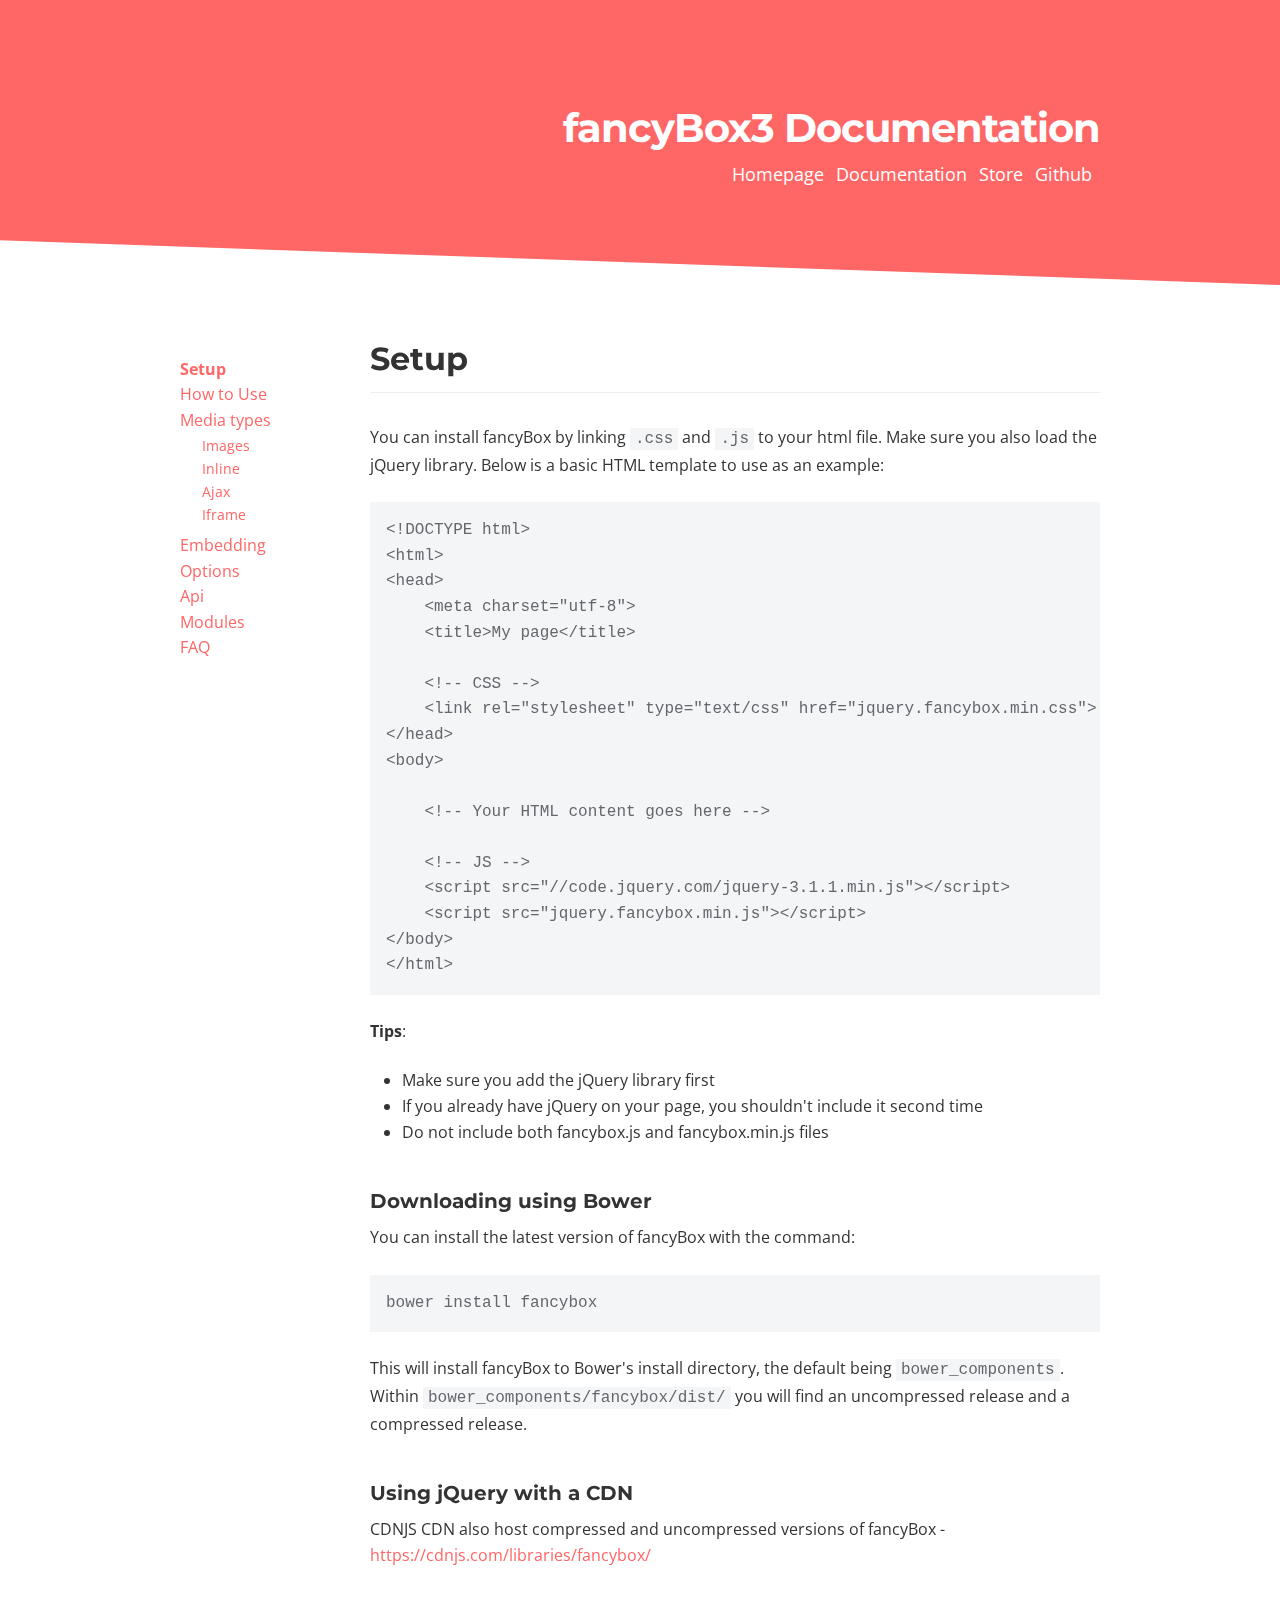
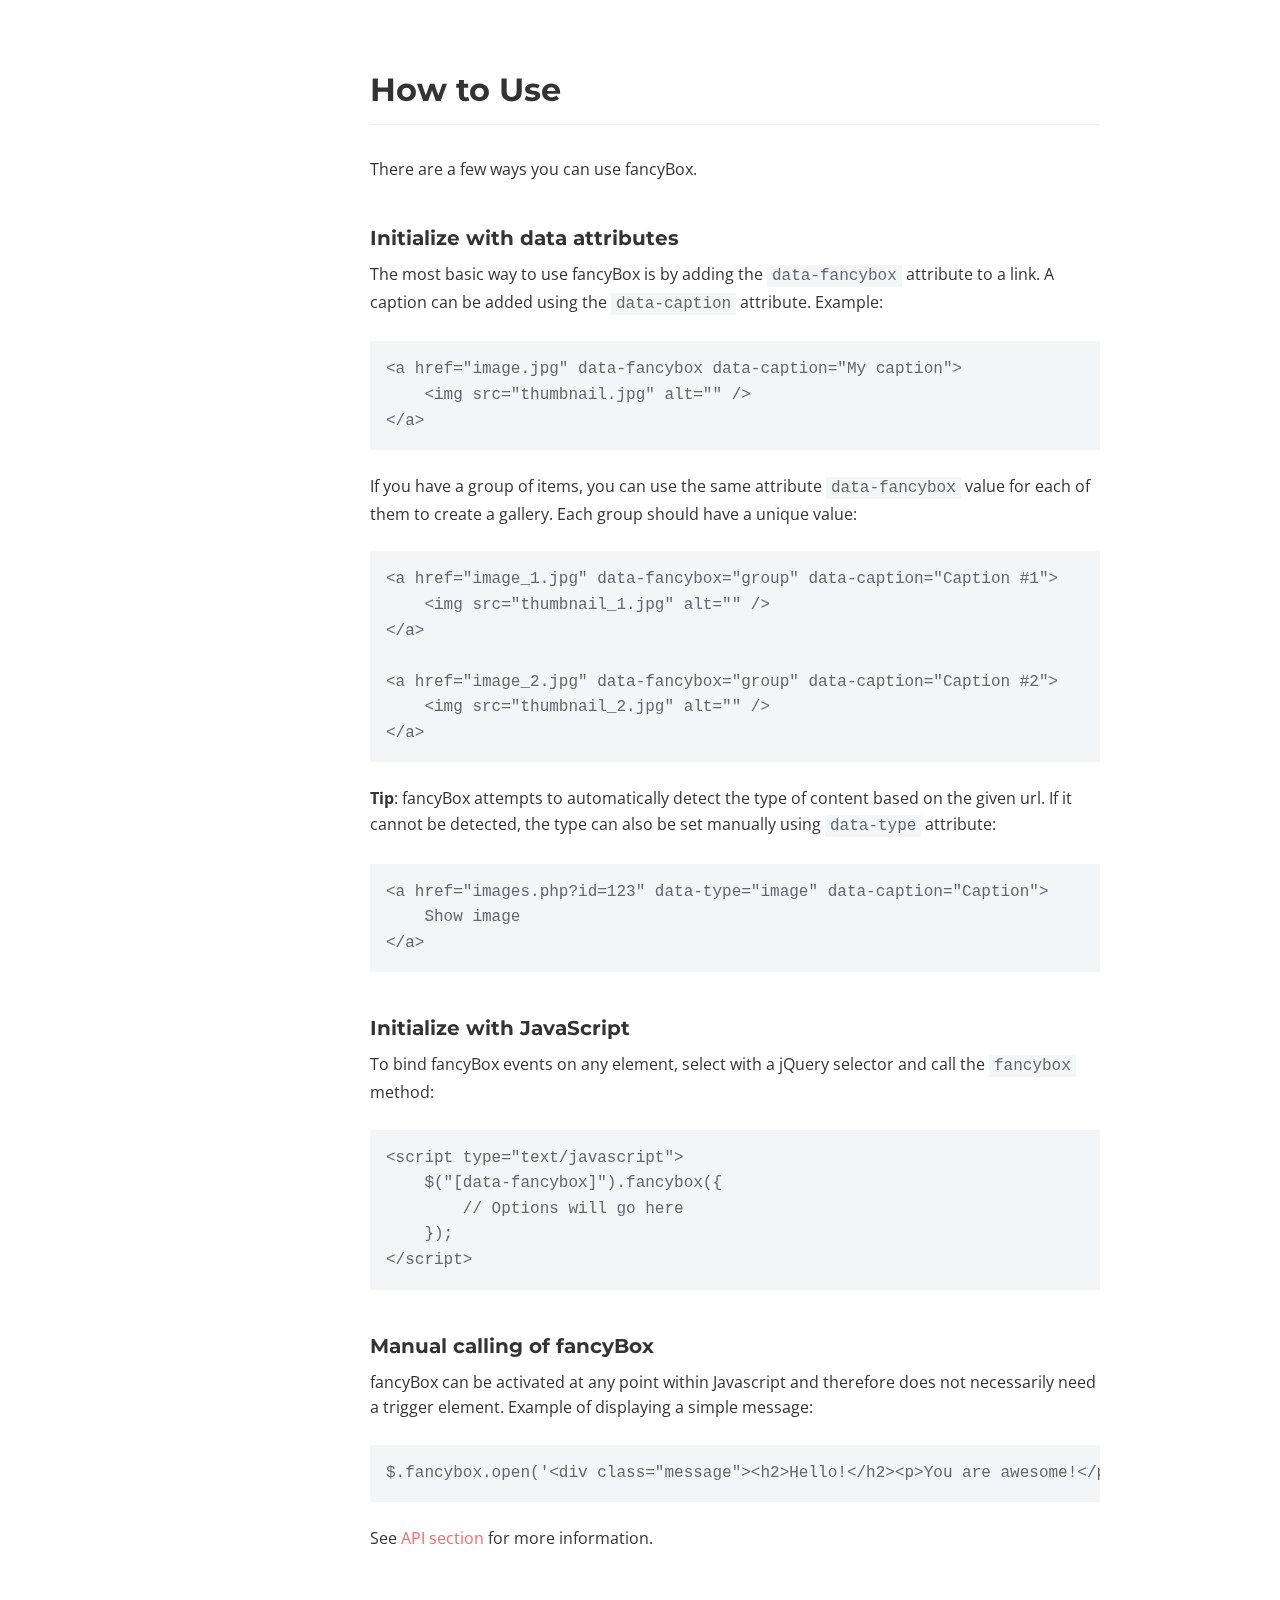
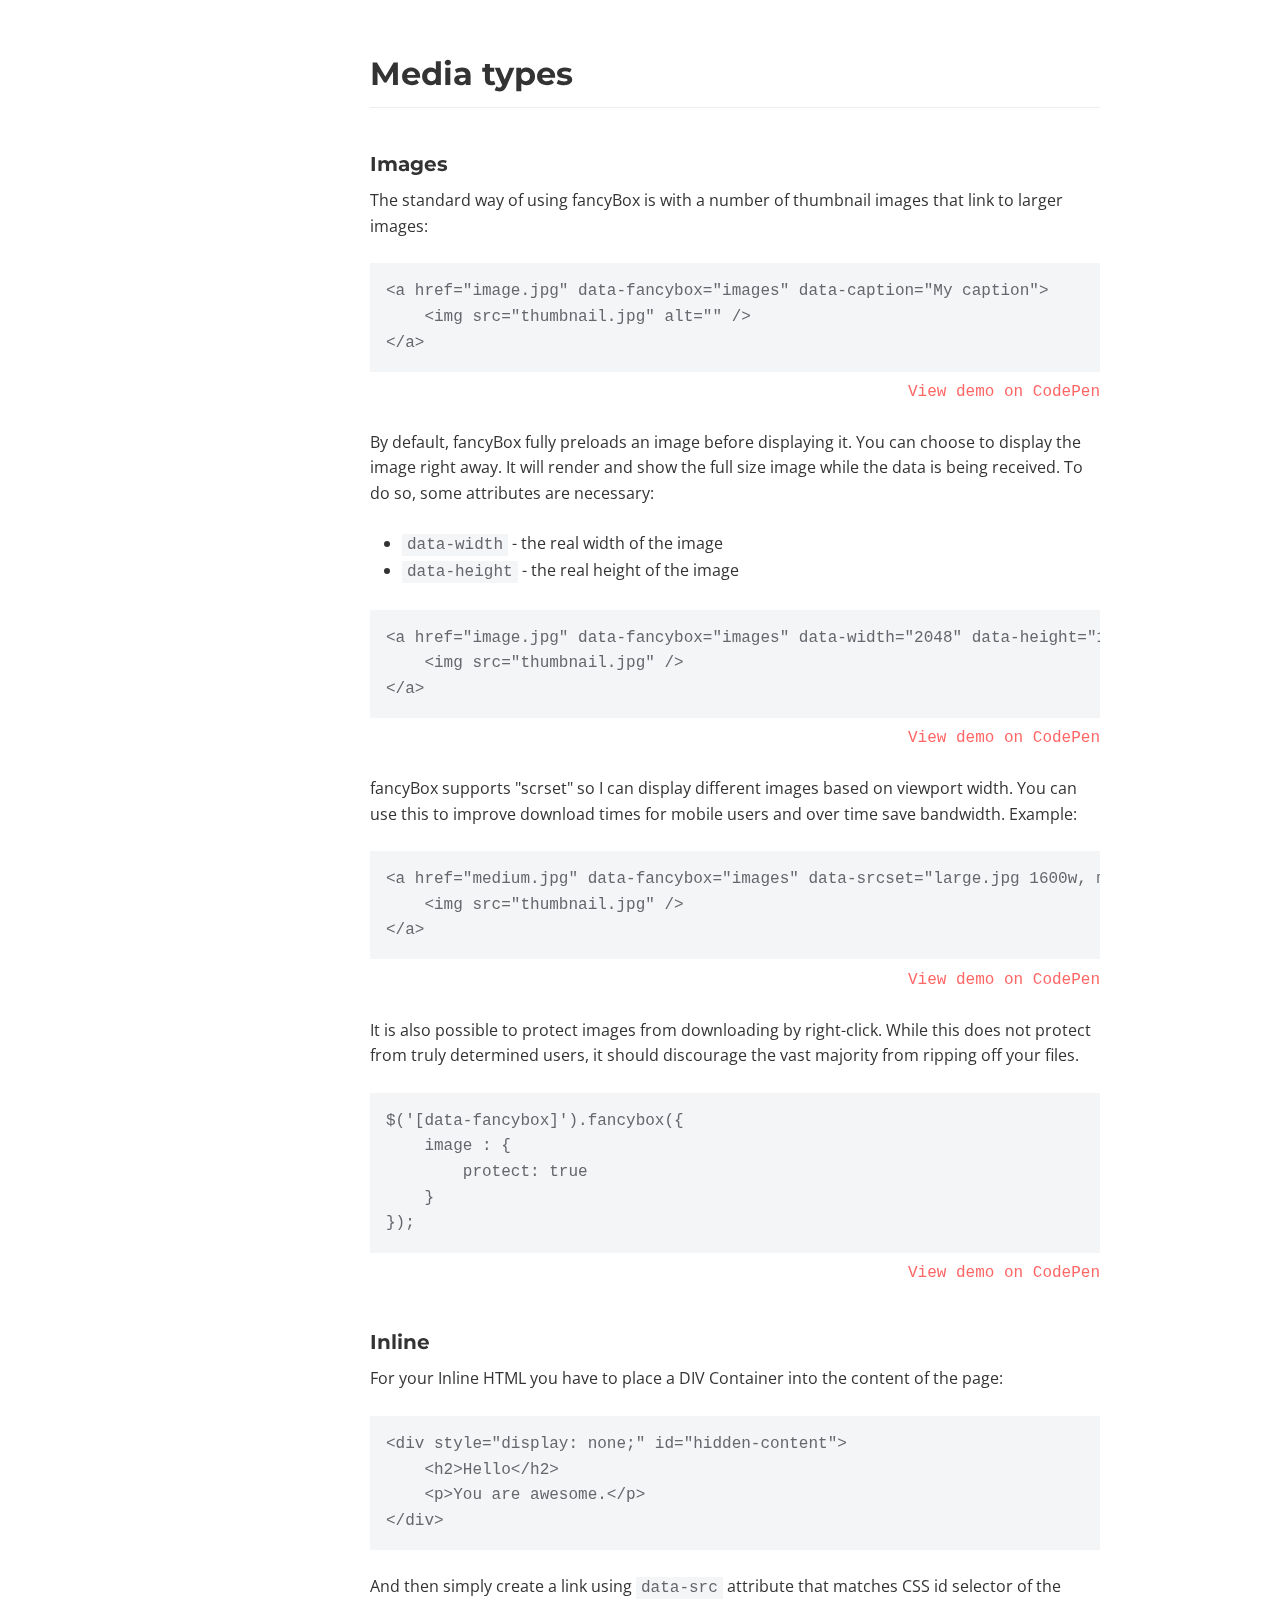
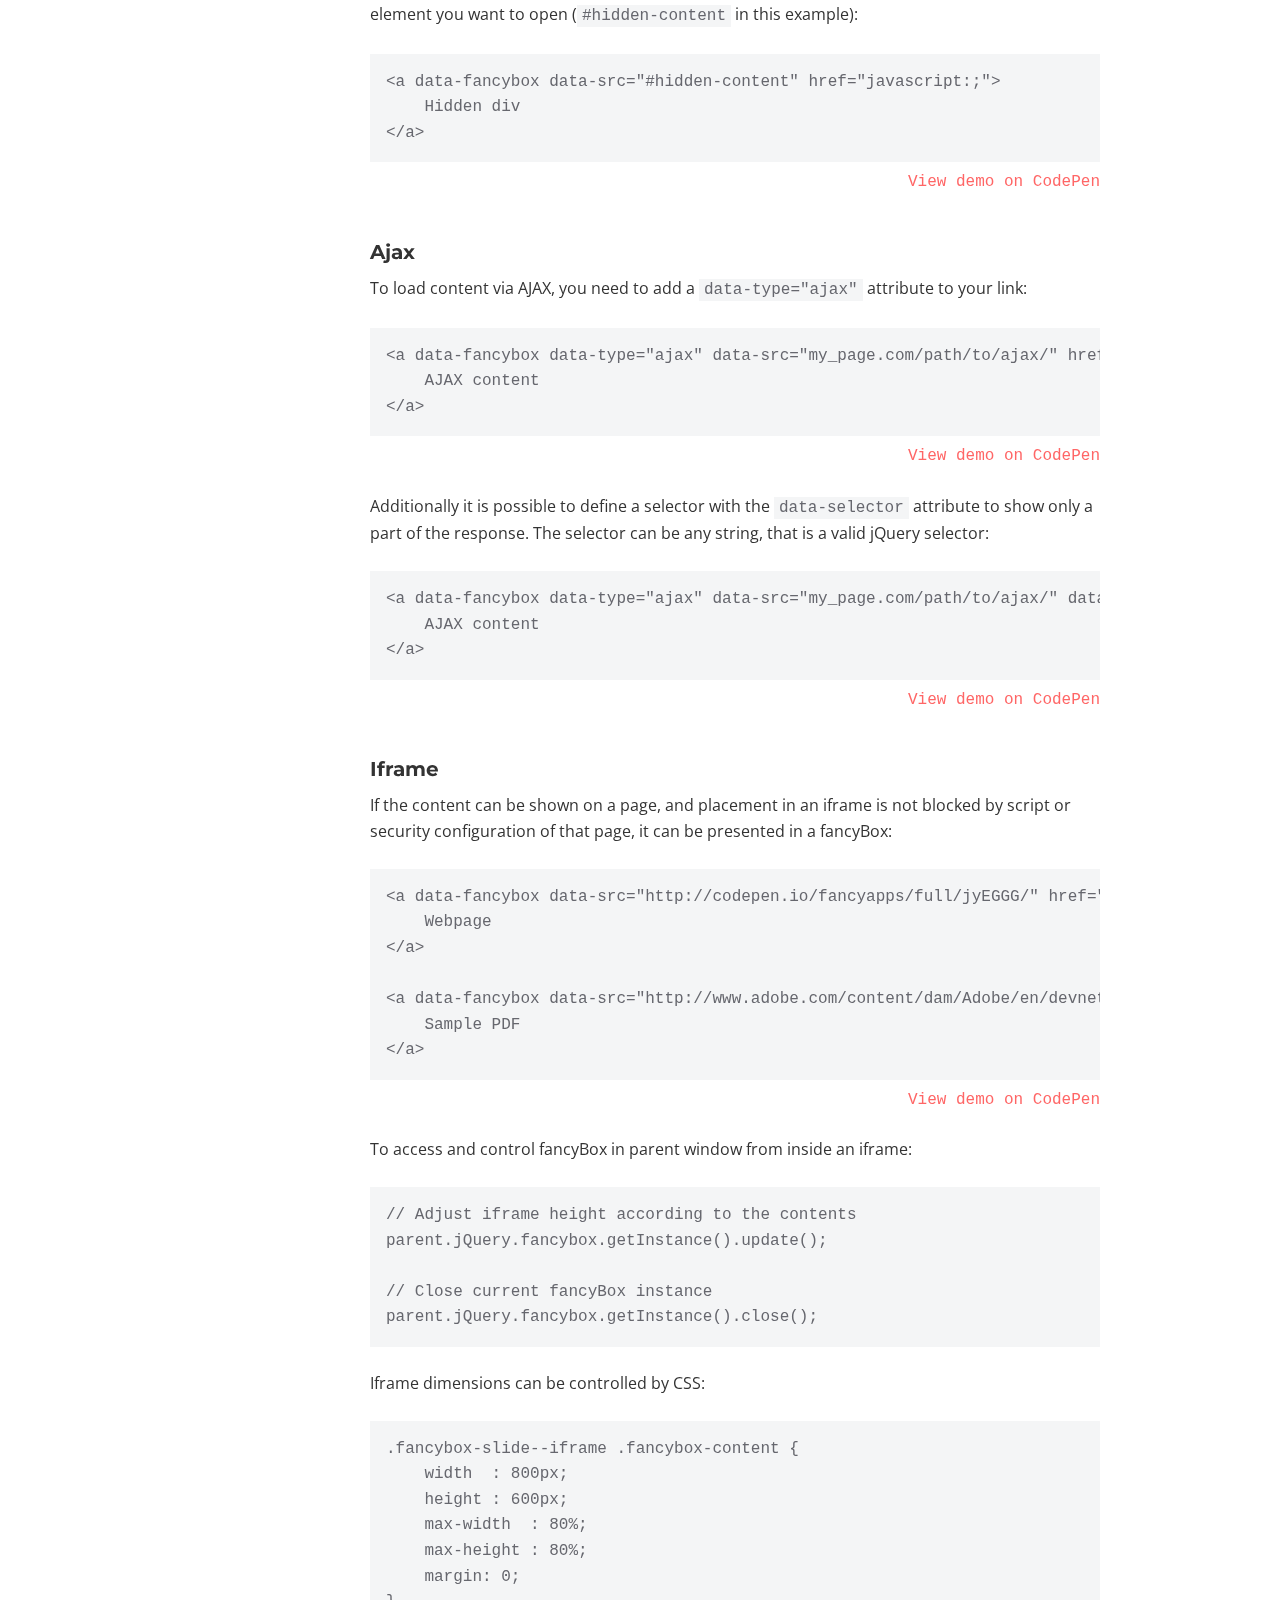
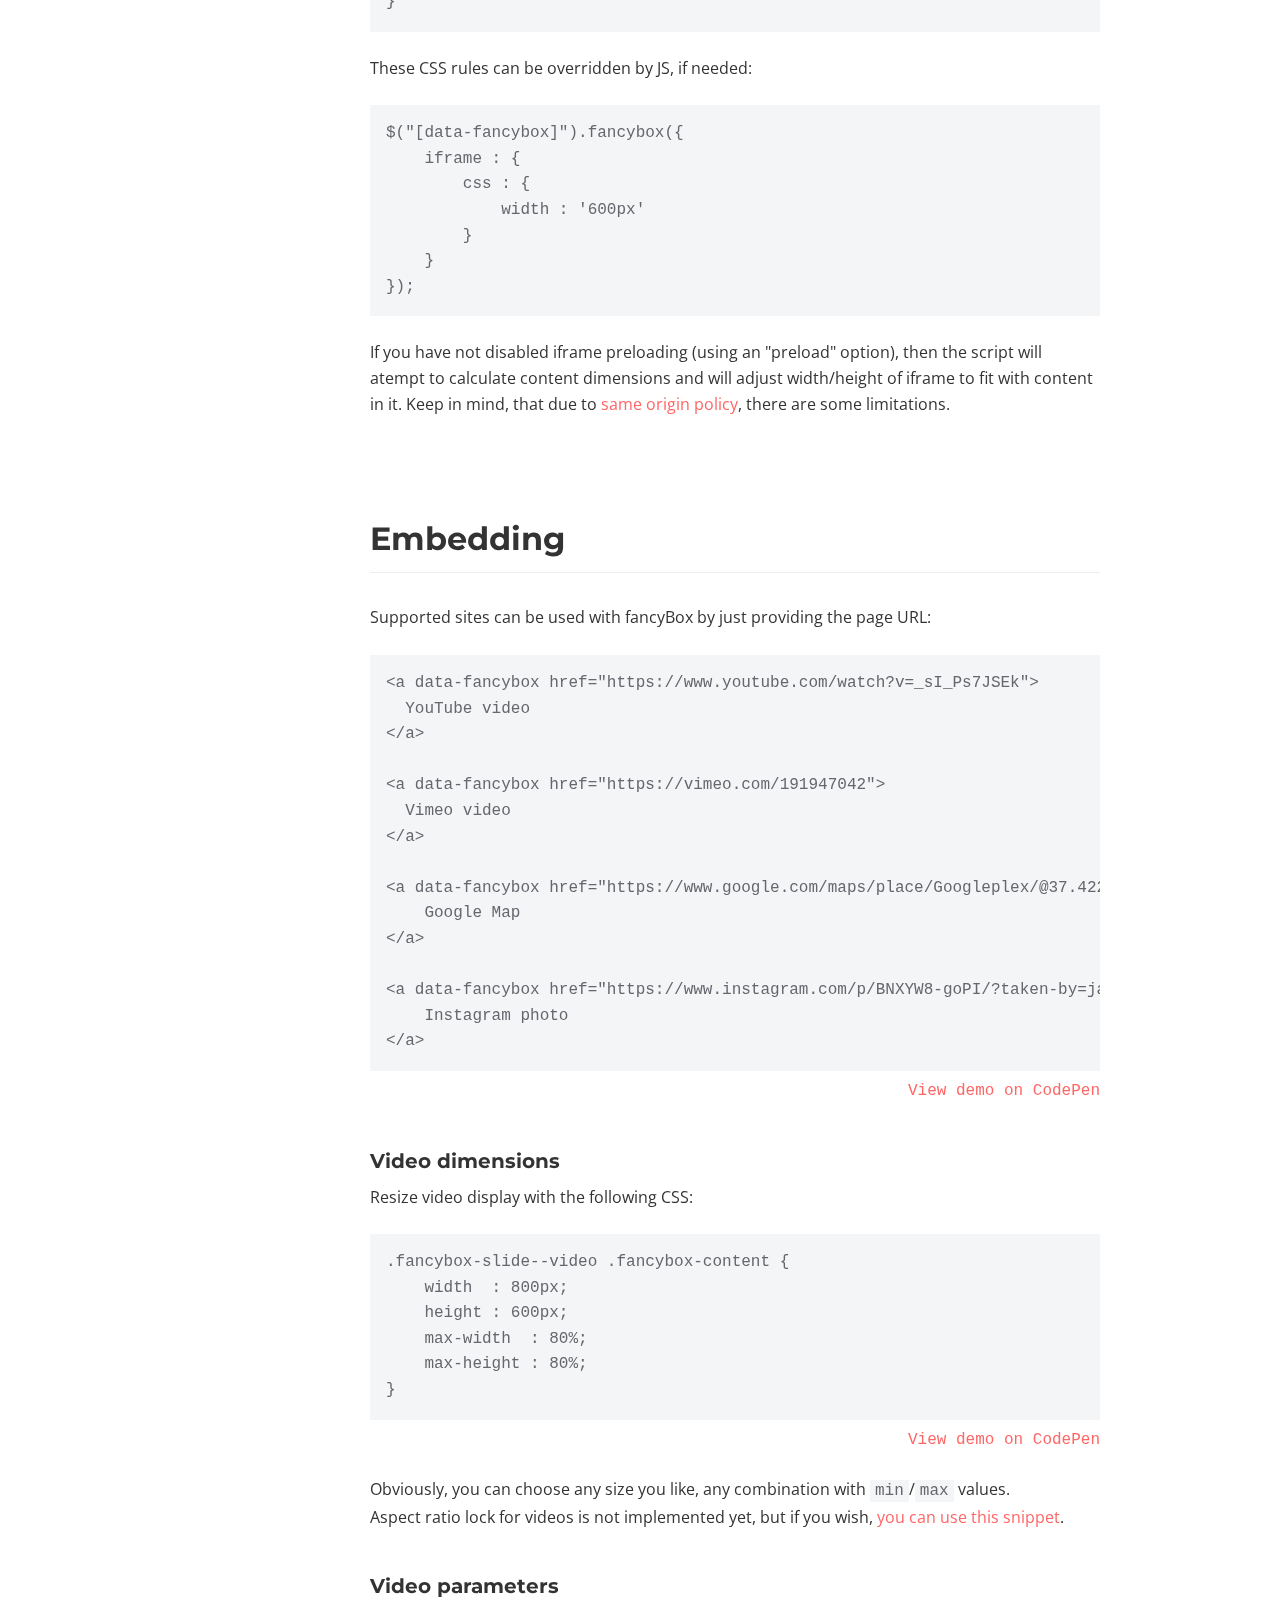
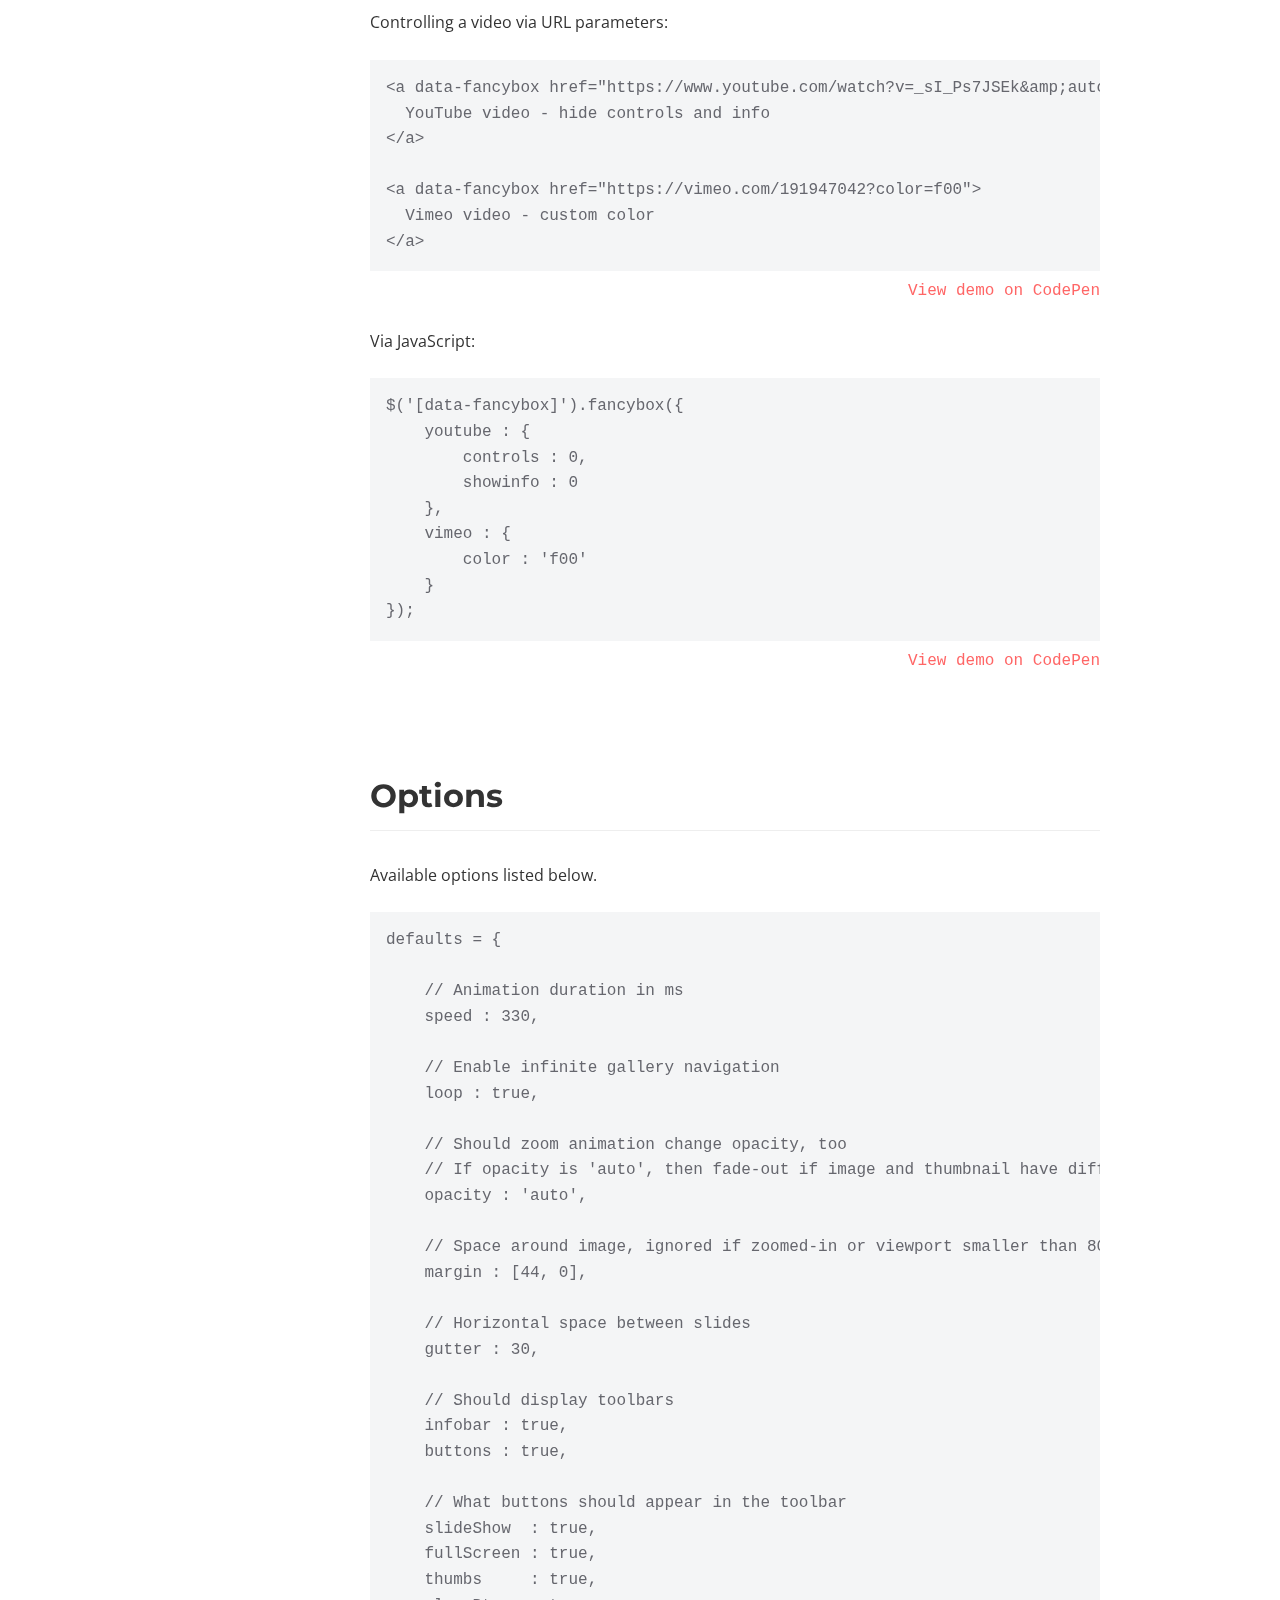
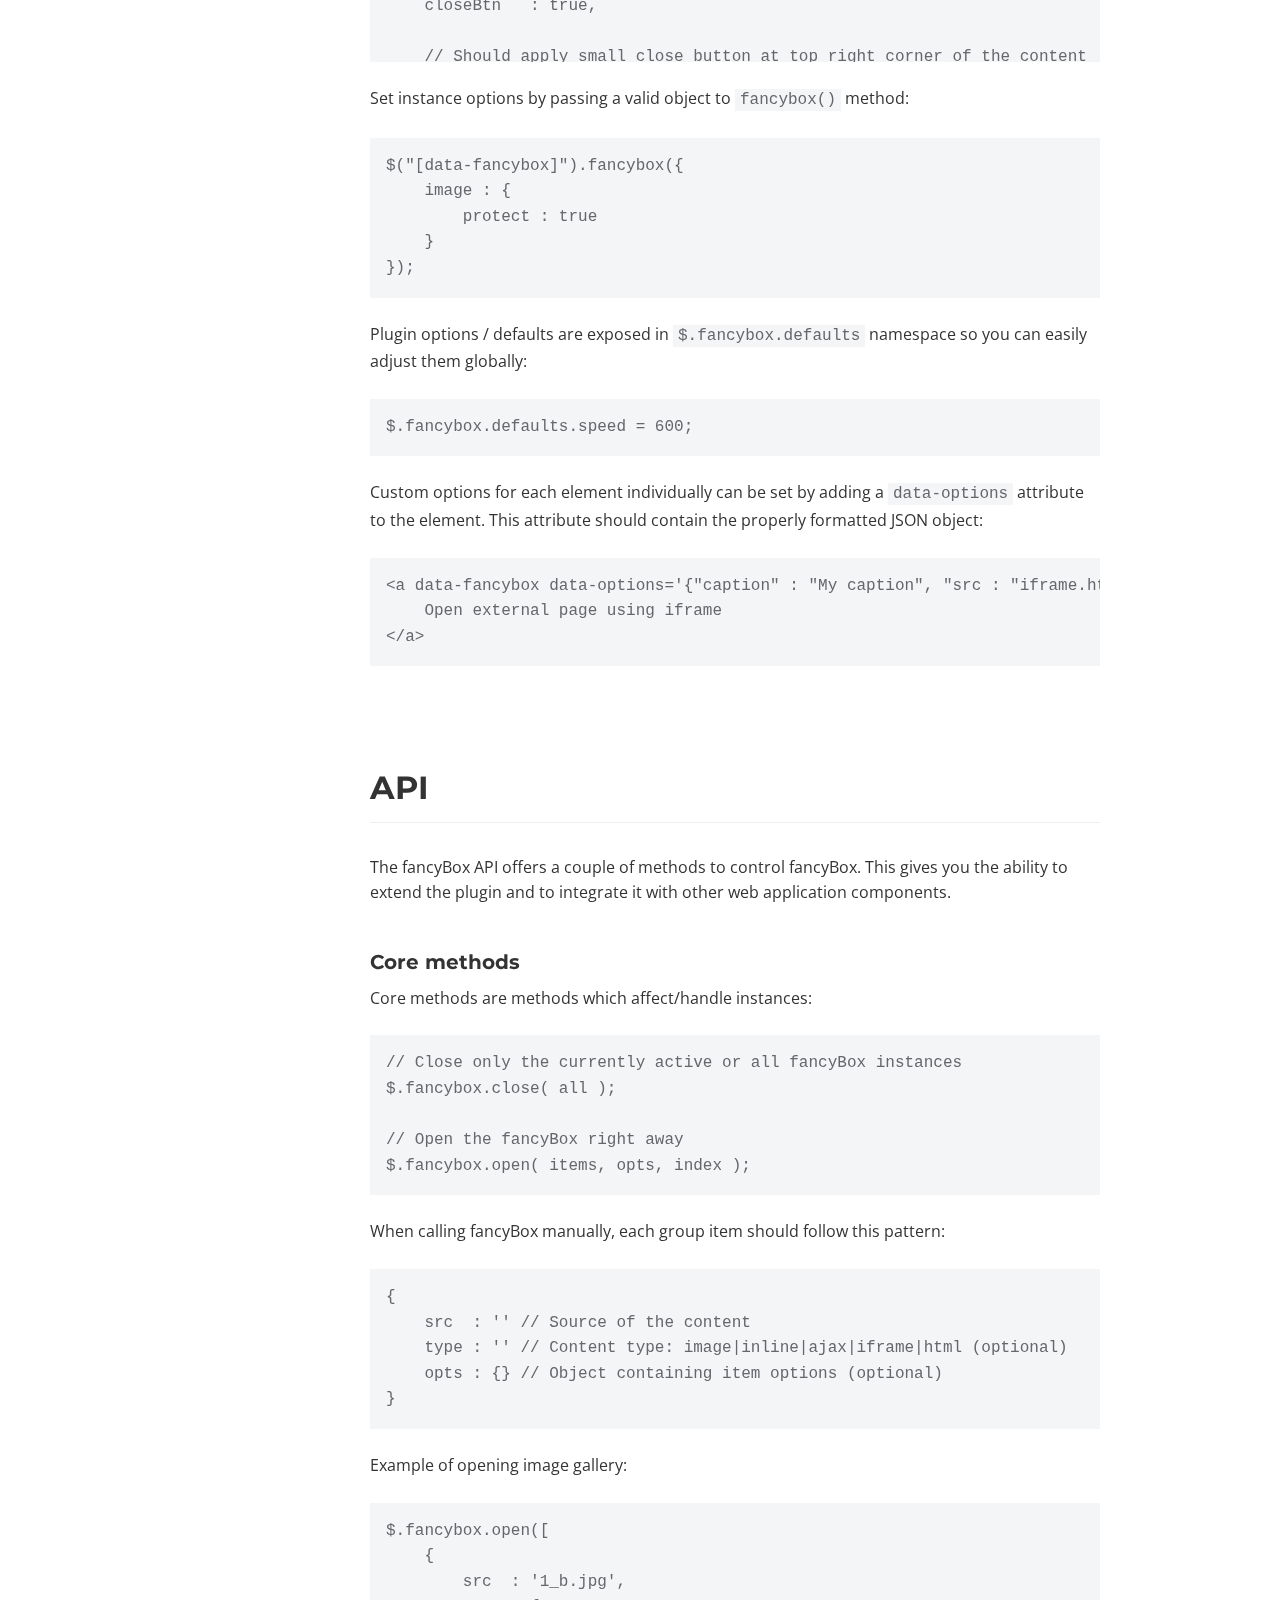
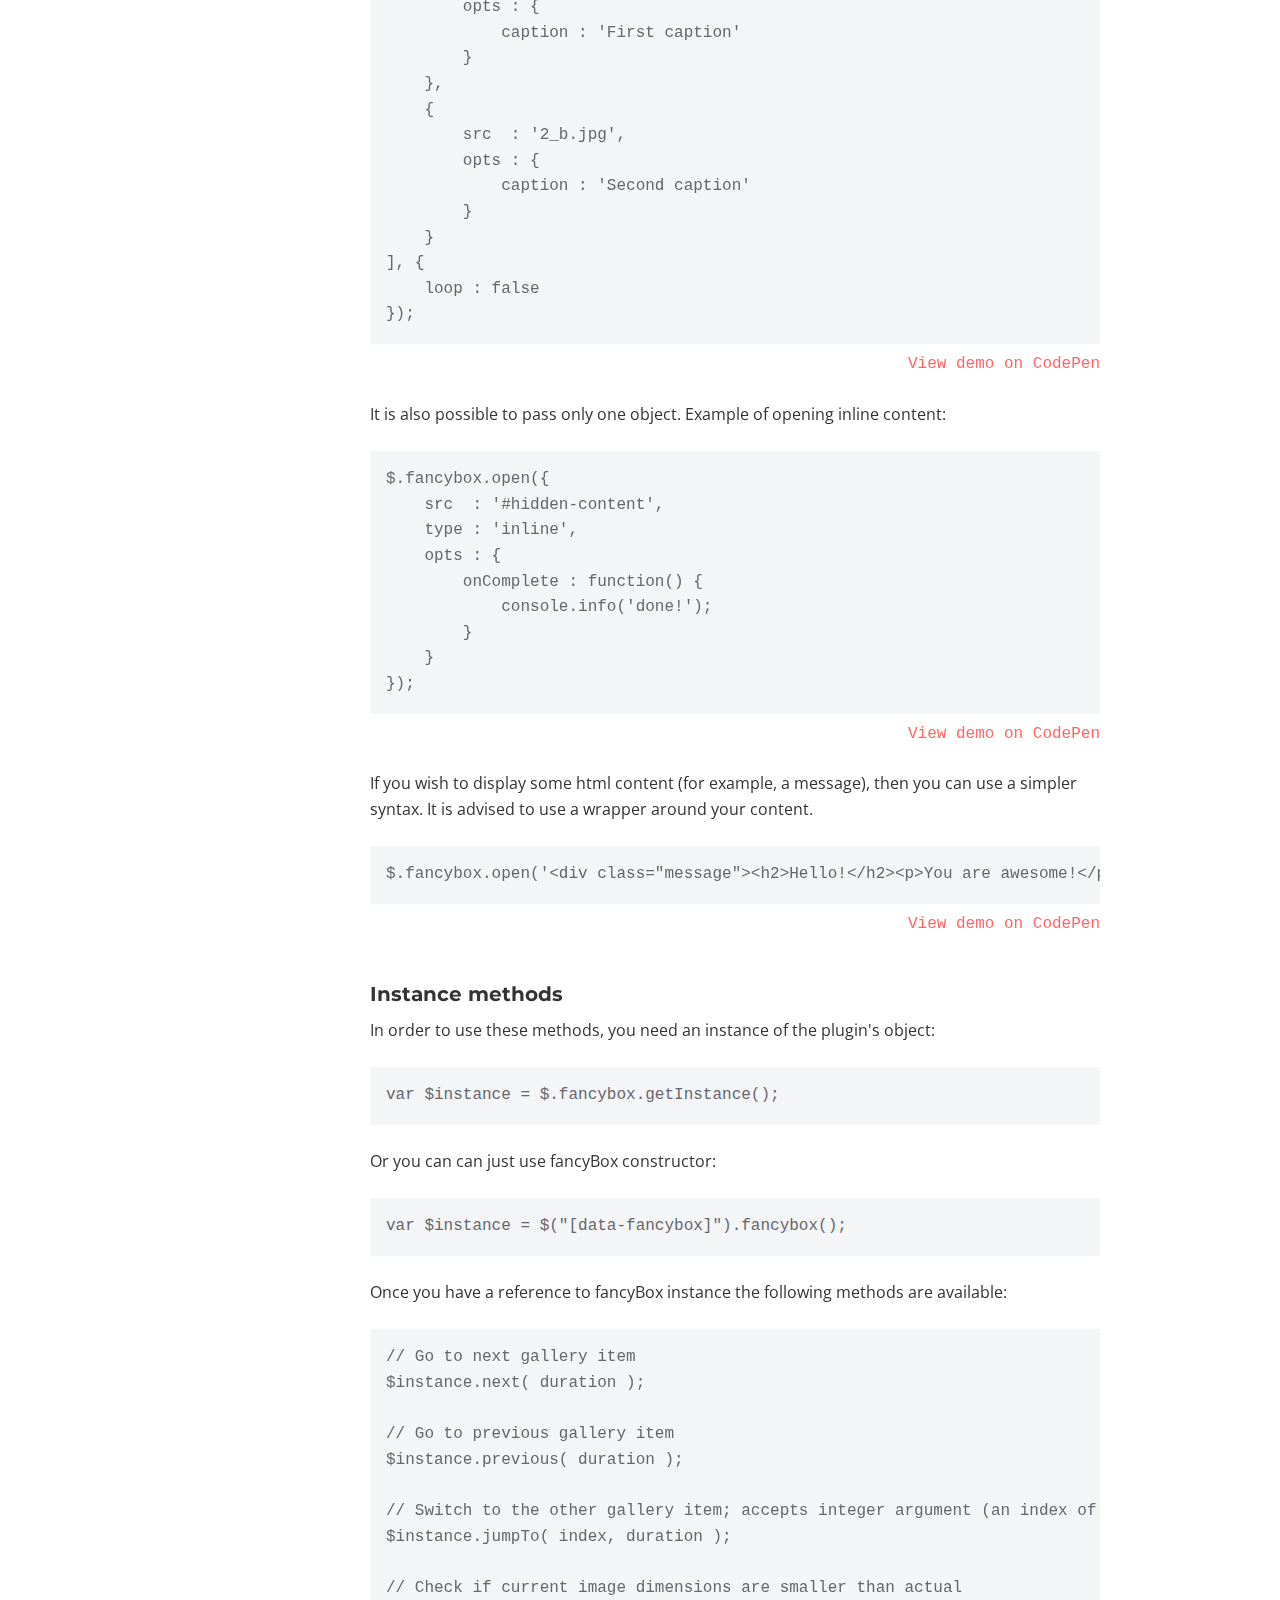
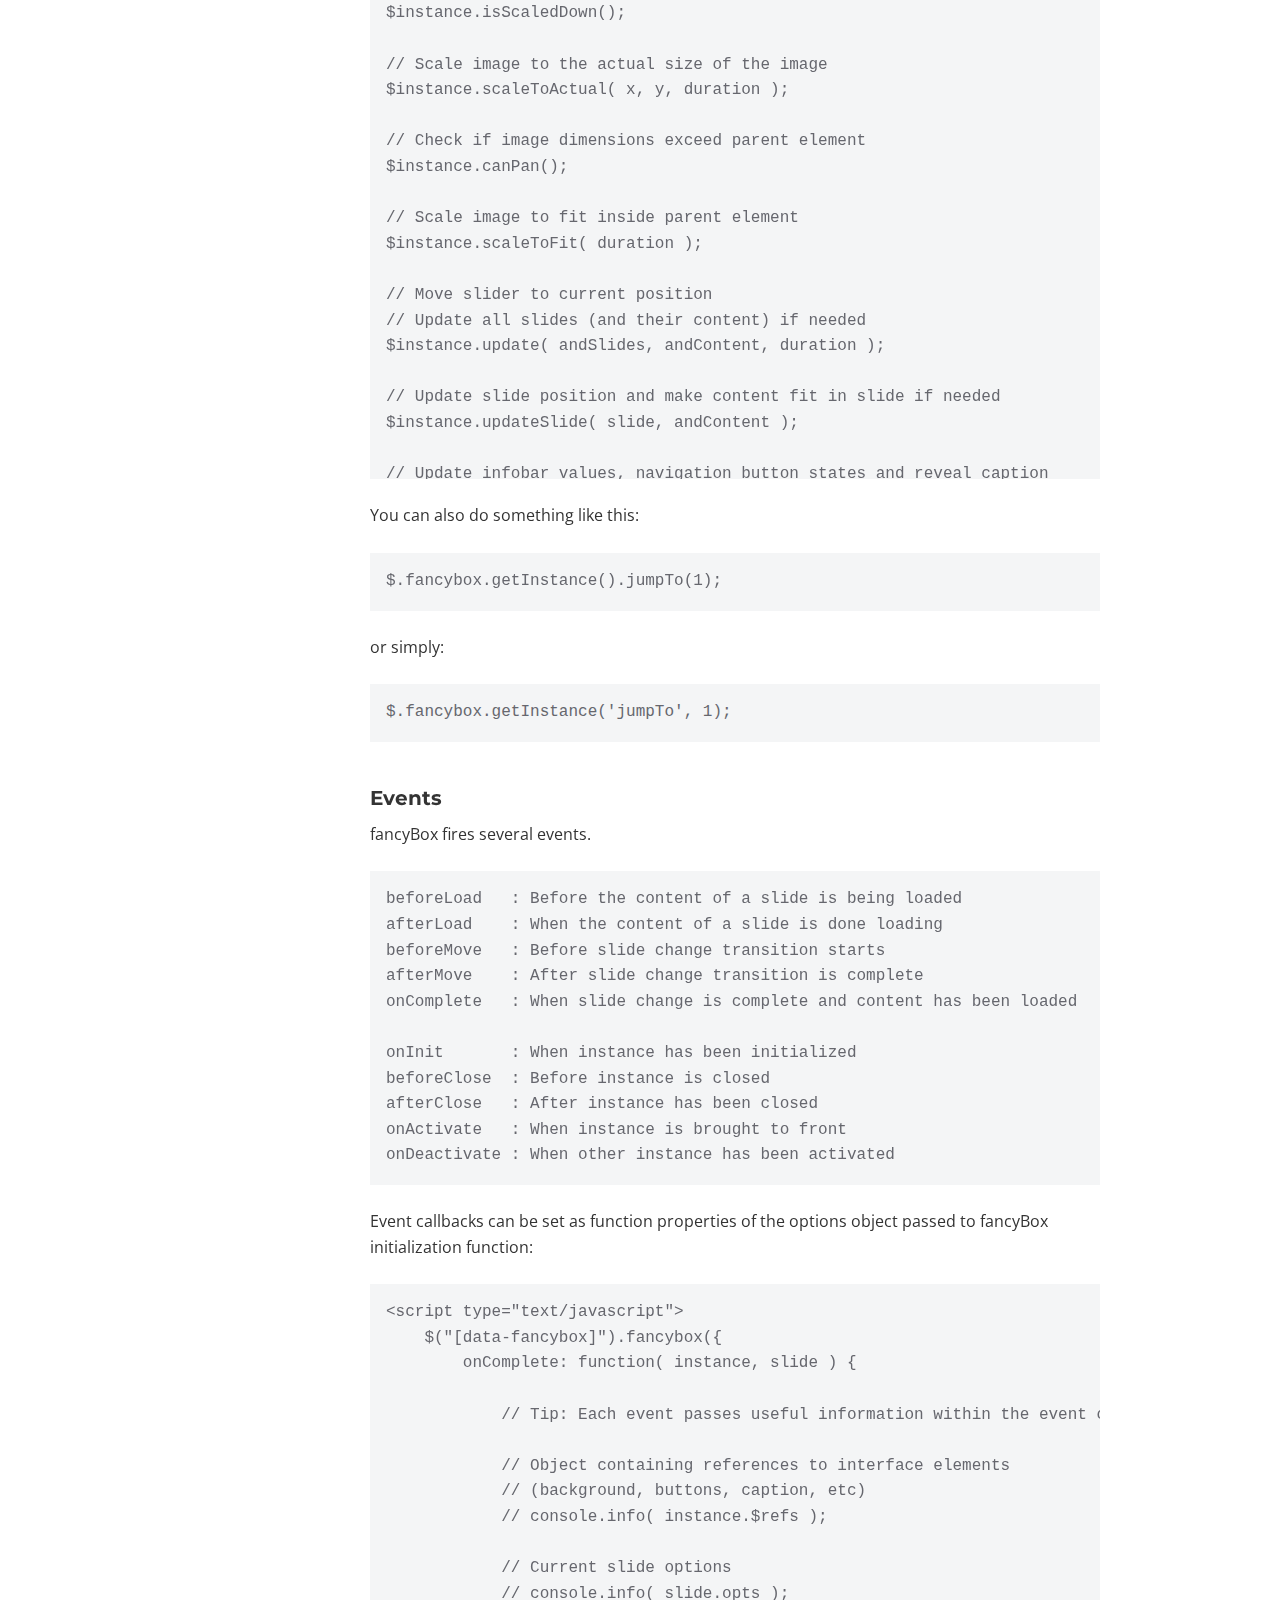
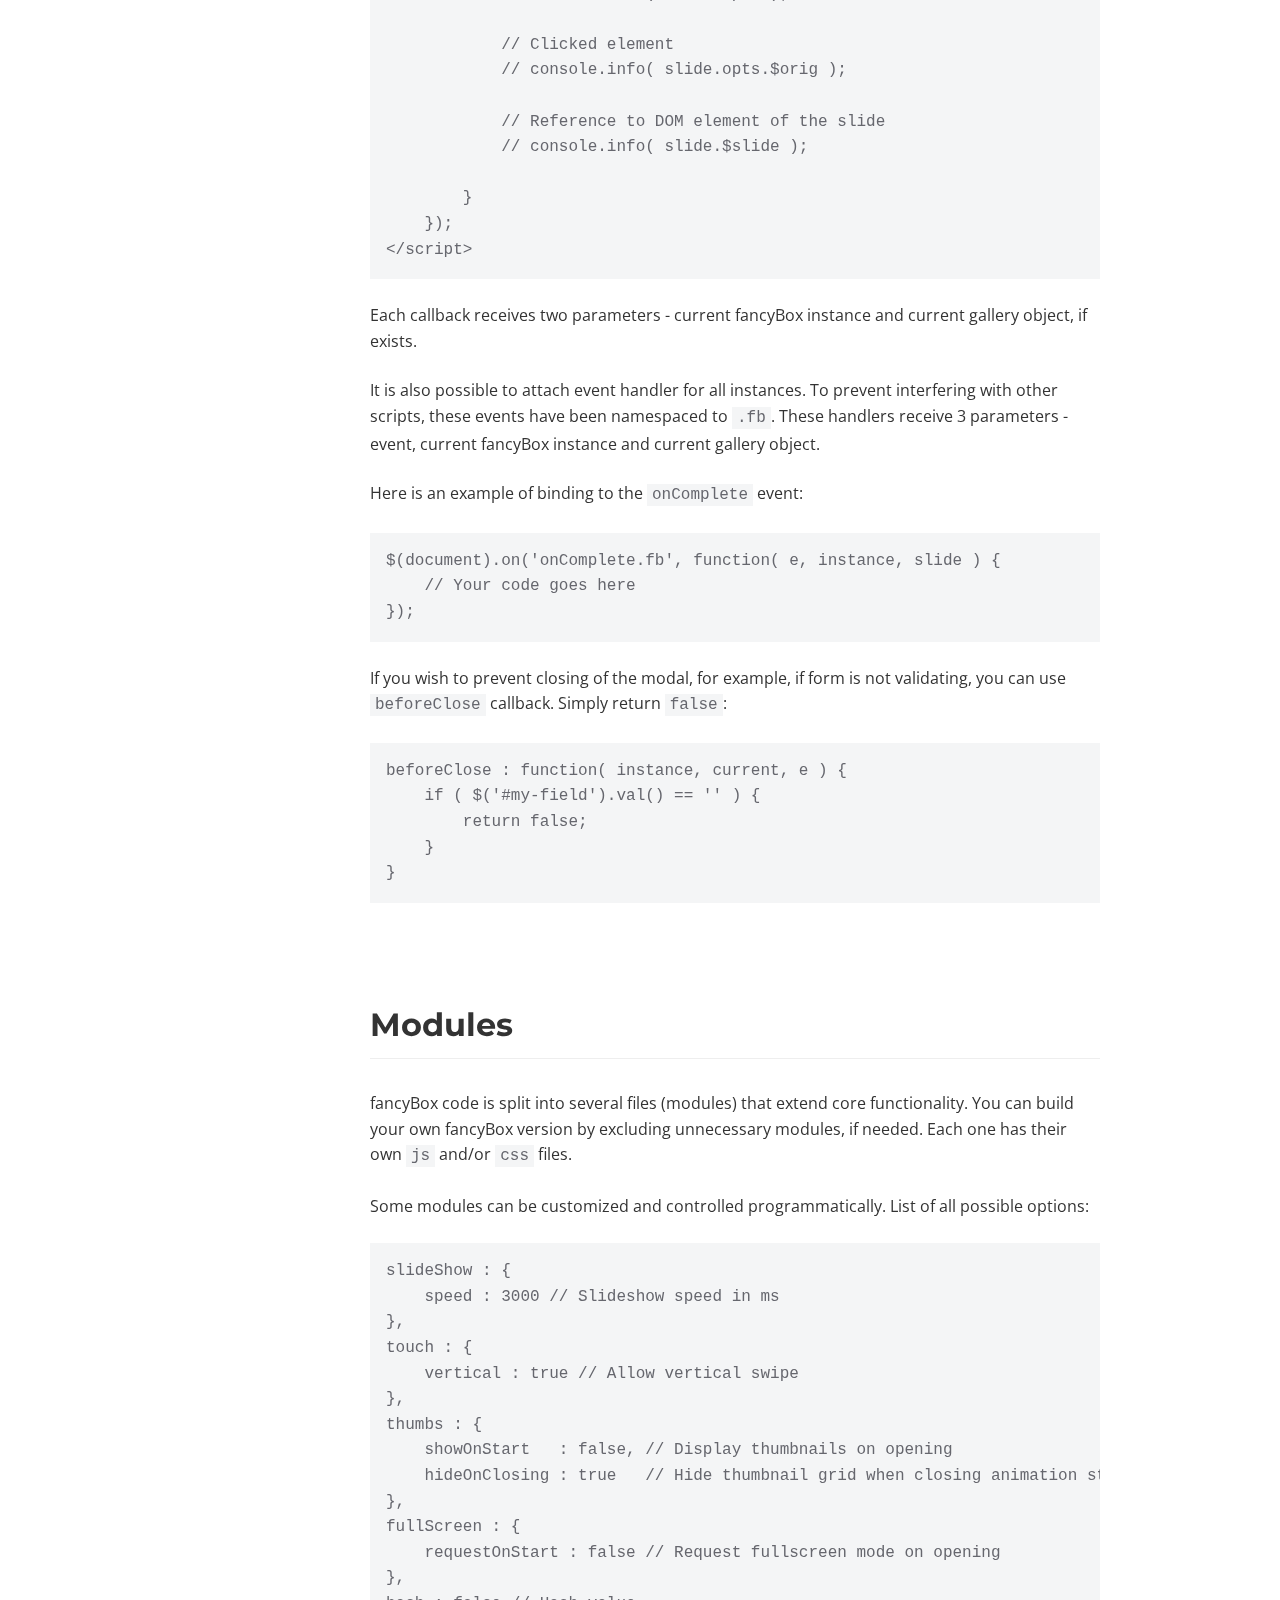
<file: vendor/fancybox/docs/index.html>
<!doctype html>
<html>
<head>
	<title>fancyBox - touch enabled, responsive and fully customizable lightbox script</title>

	<meta name="viewport" content="user-scalable=no, width=device-width, initial-scale=1.0, maximum-scale=1.0">
	<meta content="text/html;charset=utf-8" http-equiv="Content-Type">

	<link href="https://fonts.googleapis.com/css?family=Montserrat:400,700|Open+Sans:400,700" rel="stylesheet" />

	<script src="//code.jquery.com/jquery-3.1.1.min.js"></script>

	<style>
		/* Reset */

		html, body, div, span, applet, object, iframe, h1, h2, h3, h4, h5, h6, p, blockquote, pre, a, abbr, acronym, address, big, cite, code, del, dfn, em, img, ins, kbd, q, s, samp, small, strike, strong, sub, sup, tt, var, b, u, i, center, dl, dt, dd, ol, ul, li, fieldset, form, label, legend, table, caption, tbody, tfoot, thead, tr, th, td, article, aside, canvas, details, embed, figure, figcaption, footer, header, hgroup, menu, nav, output, ruby, section, summary, time, mark, audio, video {
			margin: 0;
			padding: 0;
			border: 0;
			font-size: 100%;
			font: inherit;
			vertical-align: baseline;
		}

		html {
		 	box-sizing: border-box;
		}

		*, *:before, *:after {
		 	box-sizing: inherit;
		}

		article, aside, details, figcaption, figure, footer, header, hgroup, menu, nav, section {
			display: block;
		}

		table {
			border-collapse: collapse;
			border-spacing: 0;
		}

		/* Common styling */

		body {
			-webkit-text-size-adjust: none;
			font-family: 'Open Sans', 'Helvetica Neue', Helvetica, Arial, sans-serif;
			font-size: 16px;
			line-height: 1.6;
			color: #333;
		}

		h1, h2, h3 {
			font-family: 'Montserrat', 'Helvetica Neue', Helvetica, Arial, sans-serif;
			font-weight: 700;
			color: #333;
		}

		a {
			color: #FF6666;
			text-decoration: none;
		}

		a:hover {
			text-decoration: underline;
		}

		a.active {
			font-weight: bold;
		}

		h1, h2, h3 {
		    font-family: 'Montserrat', sans-serif;
		    font-weight: 700;
		    color: #333;
		}

		h1 {
			font-size: 2.5em;
			font-weight: bold;
			letter-spacing: -1px;
		}

		h1 a:hover {
			text-decoration: none;
		}

		h2 {
			margin: 3em 0 1em 0;
			padding-bottom: 0.25em;
			font-size: 2em;
			border-bottom: 1px solid #eee;
		}

		h2:first-of-type {
			margin-top: 0;
		}

		h3 {
			margin-top: 2em;
			font-size: 1.25em;
		}

		b {
			font-weight: 700;
		}

		p {
			margin: 0.5em 0 1.5em 0;
		}

		p:last-child {
			margin-bottom: 0;
		}

		ul {
		    padding-left: 2em;
		    margin: 0.5em 0 1.5em 0;
		}

		pre, code, .demo {
			font-family: Consolas,"Liberation Mono",Courier,monospace;
		}

		pre, code {
			background: #F4F5F6;
			color: #66676E;
		}

		pre {
			padding: 1em;
			margin-bottom: 1.5em;
			overflow: auto;
			max-height: calc(100vh - 150px);
			-moz-tab-size: 4;
			tab-size: 4;
		}

		code {
			padding: 2px 5px;
		}

		pre code {
			padding: 0;
		}

		.demo {
			margin-top: -1em;
			text-align: right;
		}


		/* Layout */

		header {
			position: relative;
			padding: 6em 0 6em 0;
			margin-bottom: 3em;
			background: #FF6666;
			color: #fff;
			text-align: right;
		}

		header:before {
			content: '';
			position: absolute;
			left: 0;
			right: 0;
			top: 100%;
			height: 500px;
			background: #fff;
			-webkit-transform-origin: right;
			    -ms-transform-origin: right;
			       transform-origin: right;
			-webkit-transform: skewY(2deg);
			    -ms-transform: skewY(2deg);
			        transform: skewY(2deg);
		}

		.content {
			position: relative;
			max-width: 1020px;
			margin: 0 auto;
			padding: 0 50px;
		}

		section .content {
			padding-left: 240px;
		}

		footer .content {
			padding: 6em 50px 3em 240px;
		}

		aside {
			position: absolute;
			top: 0;
			left : 50px;
			width: 200px;
		}

		/* Header */

		header h1, header h1 a {
			color: #fff;
		}

		header ul {
			margin: 0;
			padding: 0;
			list-style: none;
		}

		header ul li {
			display: inline-block;
			margin-right: 0.5em;
		}

		header ul li a {
			font-size: 1.125em;
			color: #fff;
		}

		/* Sidebar */

		aside ul {
			position: relative;;
			top: 0;
			list-style: none;
			padding: 1.5em 0;
			margin: 0;
		}

		aside ul ul {
			padding: 0 0 0.5em 1.5em;
			font-size: 90%;
		}

		@media all and (max-width: 800px) {

			aside {
				position: relative;
				left: 0;
			}

			.content {
				padding: 0 25px;
			}

			section .content,
			footer .content {
				padding-left: 25px;
			}

		}

	</style>
</head>
<body>

	<header>
		<div class="content">
			<h1><a href="http://fancyapps.com/fancybox/3/">fancyBox3</a> Documentation</h1>

			<ul>
				<li><a href="http://fancyapps.com/fancybox/3/">Homepage</a></li>
				<li><a href="http://fancyapps.com/fancybox/3/docs/">Documentation</a></li>
				<li><a href="http://fancyapps.com/store/">Store</a></li>
				<li><a href="https://github.com/fancyapps/fancybox">Github</a></li>
			</ul>
		</div>
	</header>

	<section>
		<div class="content">

			<aside>
				<ul class="sticky">
					<li><a href="#setup">Setup</a></li>
					<li><a href="#usage">How to Use</a></li>
					<li>
						<a href="#media_types">Media types</a>

						<ul>
							<li><a href="#images">Images</a></li>
							<li><a href="#inline">Inline</a></li>
							<li><a href="#ajax">Ajax</a></li>
							<li><a href="#iframe">Iframe</a></li>
						</ul>
					</li>
					<li><a href="#embedding">Embedding</a></li>
					<li><a href="#options">Options</a></li>
					<li><a href="#api">Api</a></li>
					<li><a href="#modules">Modules</a></li>
					<li><a href="#faq">FAQ</a></li>
				</ul>
			</aside>

<!--

	Setup
	=====

-->
			<h2 id="setup">Setup</h2>

			<p>
				You can install fancyBox by linking <code>.css</code> and <code>.js</code> to your html file.

				Make sure you also load the jQuery library.
				Below is a basic HTML template to use as an example:
			</p>

			<pre>&lt;!DOCTYPE html&gt;
&lt;html&gt;
&lt;head&gt;
	&lt;meta charset=&quot;utf-8&quot;&gt;
	&lt;title&gt;My page&lt;/title&gt;

	&lt;!-- CSS --&gt;
	&lt;link rel=&quot;stylesheet&quot; type=&quot;text/css&quot; href=&quot;jquery.fancybox.min.css&quot;&gt;
&lt;/head&gt;
&lt;body&gt;

	&lt;!-- Your HTML content goes here --&gt;

	&lt;!-- JS --&gt;
	&lt;script src=&quot;//code.jquery.com/jquery-3.1.1.min.js&quot;&gt;&lt;/script&gt;
	&lt;script src=&quot;jquery.fancybox.min.js&quot;&gt;&lt;/script&gt;
&lt;/body&gt;
&lt;/html&gt;
</pre>

			<p><b>Tips</b>:</p>

			<ul>
				<li>Make sure you add the jQuery library first</li>
				<li>If you already have jQuery on your page, you shouldn't include it second time</li>
				<li>Do not include both fancybox.js and fancybox.min.js files</li>
			</ul>

			<h3>Downloading using Bower</h3>

			<p>
				You can install the latest version of fancyBox with the command:
			</p>


			<pre><code>bower install fancybox</code></pre>

			<p>
				This will install fancyBox to Bower's install directory, the default being <code>bower_components</code>. <br />
				Within <code>bower_components/fancybox/dist/</code> you will find an uncompressed release and a compressed release.
			</p>

			<h3>Using jQuery with a CDN</h3>
			
			<p>
				CDNJS CDN also host compressed and uncompressed versions of fancyBox - <br />
				<a href="https://cdnjs.com/libraries/fancybox/" target="_blank">https://cdnjs.com/libraries/fancybox/</a>

			</p>
<!--

	How To Use
	==========

-->
			<h2 id="usage">How to Use</h2>

			<p>
				There are a few ways you can use fancyBox.
			</p>


			<h3>Initialize with data attributes</h3>

			<p>
				The most basic way to use fancyBox is by adding the <code>data-fancybox</code> attribute to a link.
				A caption can be added using the <code>data-caption</code> attribute. Example:
			</p>

			<pre>&lt;a href="image.jpg" data-fancybox data-caption="My caption"&gt;
	&lt;img src="thumbnail.jpg" alt="" /&gt;
&lt;/a&gt;</pre>

			<p>
				If you have a group of items, you can use the same attribute <code>data-fancybox</code> value for each of them to create a gallery.
				Each group should have a unique value:
			</p>

			<pre>&lt;a href="image_1.jpg" data-fancybox="group" data-caption="Caption #1"&gt;
	&lt;img src="thumbnail_1.jpg" alt="" /&gt;
&lt;/a&gt;

&lt;a href="image_2.jpg" data-fancybox="group" data-caption="Caption #2"&gt;
	&lt;img src="thumbnail_2.jpg" alt="" /&gt;
&lt;/a&gt;
</pre>

			<p>
				<b>Tip</b>:

				fancyBox attempts to automatically detect the type of content based on the given url.

				If it cannot be detected, the type can also be set manually using <code>data-type</code> attribute:

				<pre>&lt;a href="images.php?id=123" data-type="image" data-caption="Caption"&gt;
	Show image
&lt;/a&gt;</pre>
			</p>



			<h3>Initialize with JavaScript</h3>

			<p>
				To bind fancyBox events on any element, select with a jQuery selector and call the <code>fancybox</code> method:
			</p>

			<pre><code>&lt;script type=&quot;text/javascript&quot;&gt;
	$(&quot;[data-fancybox]&quot;).fancybox({
		// Options will go here
	});
&lt;/script&gt;</code></pre>


			<h3>Manual calling of fancyBox</h3>

			<p>
				fancyBox can be activated at any point within Javascript and therefore does not necessarily need a trigger element.

				Example of displaying a simple message:
			</p>

			<pre><code>$.fancybox.open('&lt;div class=&quot;message&quot;&gt;&lt;h2&gt;Hello!&lt;/h2&gt;&lt;p&gt;You are awesome!&lt;/p&gt;&lt;/div&gt;');</code></pre>

			<p>
				See <a href="#api">API section</a> for more information.
			</p>

<!--

	Examples
	=========

-->
			<h2 id="media_types">Media types</h2>


			<h3 id="images">Images</h3>

			<p>
				The standard way of using fancyBox is with a number of thumbnail images that link to larger images:
			</p>

			<pre><code>&lt;a href="image.jpg" data-fancybox="images" data-caption="My caption"&gt;
	&lt;img src="thumbnail.jpg" alt="" /&gt;
&lt;/a&gt;</code></pre>

			<p class="demo">
				<a href="http://codepen.io/fancyapps/pen/jyEGGG/?editors=1000" target="_blank">View demo on CodePen</a>
			</p>

			<p>
				By default, fancyBox fully preloads an image before displaying it.
				You can choose to display the image right away.
				It will render and show the full size image while the data is being received.
				To do so, some attributes are necessary:
			</p>

			<ul>
				<li><code>data-width</code>  - the real width of the image</li>
				<li><code>data-height</code> - the real height of the image</li>
			</ul>

			<pre><code>&lt;a href=&quot;image.jpg&quot; data-fancybox=&quot;images&quot; data-width=&quot;2048&quot; data-height=&quot;1365&quot;&gt;
    &lt;img src=&quot;thumbnail.jpg&quot; /&gt;
&lt;/a&gt;</code></pre>
			<p class="demo">
				<a href="http://codepen.io/fancyapps/pen/wgBrXd?editors=1000" target="_blank">View demo on CodePen</a>
			</p>

			<p>
				fancyBox supports "scrset" so I can display different images based on viewport width. You can use this to improve download times for mobile users and over time save bandwidth.
				Example:
			</p>

			<pre><code>&lt;a href=&quot;medium.jpg&quot; data-fancybox=&quot;images&quot; data-srcset=&quot;large.jpg 1600w, medium.jpg 1200w, small.jpg 640w&quot;&gt;
	&lt;img src=&quot;thumbnail.jpg&quot; /&gt;
&lt;/a&gt;</code></pre>
			<p class="demo">
				<a href="https://codepen.io/fancyapps/pen/bqbpbO?editors=1000" target="_blank">View demo on CodePen</a>
			</p>

			<p>
				It is also possible to protect images from downloading by right-click.
				While this does not protect from truly determined users, it should discourage the vast majority from ripping off your files.
			</p>

			<pre><code>$('[data-fancybox]').fancybox({
	image : {
		protect: true
	}
});</code></pre>
			<p class="demo">
				<a href="http://codepen.io/fancyapps/pen/RKKqLx?editors=1010" target="_blank">View demo on CodePen</a>
			</p>


			<h3 id="inline">Inline</h3>

			<p>
				For your Inline HTML you have to place a DIV Container into the content of the page:
			</p>

			<pre><code>&lt;div style=&quot;display: none;&quot; id=&quot;hidden-content&quot;&gt;
	&lt;h2&gt;Hello&lt;/h2&gt;
	&lt;p&gt;You are awesome.&lt;/p&gt;
&lt;/div&gt;</code></pre>

			<p>
				And then simply create a link using <code>data-src</code> attribute that matches CSS id selector of the element you want to open (<code>#hidden-content</code> in this example):
			</p>

			<pre><code>&lt;a data-fancybox data-src=&quot;#hidden-content&quot; href=&quot;javascript:;&quot;&gt;
	Hidden div
&lt;/a&gt;</code></pre>
			<p class="demo">
				<a href="http://codepen.io/fancyapps/pen/MJYOOd?editors=1000" target="_blank">View demo on CodePen</a>
			</p>

			<h3 id="ajax">Ajax</h3>

			<p>
				To load content via AJAX, you need to add a <code>data-type="ajax"</code> attribute to your link:
			</p>

			<pre><code>&lt;a data-fancybox data-type=&quot;ajax&quot; data-src=&quot;my_page.com/path/to/ajax/&quot; href=&quot;javascript:;&quot;&gt;
	AJAX content
&lt;/a&gt;</code></pre>
			<p class="demo">
				<a href="http://codepen.io/fancyapps/pen/JEoOvK?editors=1100" target="_blank">View demo on CodePen</a>
			</p>

			<p>
				Additionally it is possible to define a selector with the <code>data-selector</code> attribute to show only a part of the response. The selector can be any string, that is a valid jQuery selector:
			</p>

			<pre><code>&lt;a data-fancybox data-type=&quot;ajax&quot; data-src=&quot;my_page.com/path/to/ajax/&quot; data-selector=&quot;#two&quot; href=&quot;javascript:;&quot;&gt;
	AJAX content
&lt;/a&gt;
</code></pre>
			<p class="demo">
				<a href="http://codepen.io/fancyapps/pen/MJwWKz?editors=1100" target="_blank">View demo on CodePen</a>
			</p>

			<h3 id="iframe">Iframe</h3>

			<p>
				If the content can be shown on a page, and placement in an iframe is not blocked by script or security configuration of that page,
				it can be presented in a fancyBox:
			</p>

			<pre><code>&lt;a data-fancybox data-src=&quot;http://codepen.io/fancyapps/full/jyEGGG/&quot; href=&quot;javascript:;&quot;&gt;
	Webpage
&lt;/a&gt;

&lt;a data-fancybox data-src=&quot;http://www.adobe.com/content/dam/Adobe/en/devnet/acrobat/pdfs/pdf_open_parameters.pdf&quot; href=&quot;javascript:;&quot;&gt;
	Sample PDF
&lt;/a&gt;
</code></pre>
			<p class="demo">
				<a href="http://codepen.io/fancyapps/pen/BpymvO?editors=1000" target="_blank">View demo on CodePen</a>
			</p>


			<p>
				To access and control fancyBox in parent window from inside an iframe:
			</p>

			<pre><code>// Adjust iframe height according to the contents
parent.jQuery.fancybox.getInstance().update();

// Close current fancyBox instance
parent.jQuery.fancybox.getInstance().close();</code></pre>


			<p>
				Iframe dimensions can be controlled by CSS:
			</p>

			<pre><code>.fancybox-slide--iframe .fancybox-content {
	width  : 800px;
	height : 600px;
	max-width  : 80%;
	max-height : 80%;
	margin: 0;
}</code></pre>


			<p>
				These CSS rules can be overridden by JS, if needed:
			</p>

			<pre><code>$(&quot;[data-fancybox]&quot;).fancybox({
	iframe : {
		css : {
			width : '600px'
		}
	}
});</code></pre>


			<p>
				If you have not disabled iframe preloading (using an "preload" option), then the script will atempt to
				calculate content dimensions and will adjust width/height of iframe to fit with content in it.
				Keep in mind, that due to <a href="https://en.wikipedia.org/wiki/Same-origin_policy" target="_blank">same origin policy</a>,
				there are some limitations.
			</p>

<!--

	Embedding
	=======

-->
			<h2 id="embedding">Embedding</h2>

			<p>
				Supported sites can be used with fancyBox by just providing the page URL:
			</p>

			<pre><code>&lt;a data-fancybox href="https://www.youtube.com/watch?v=_sI_Ps7JSEk"&gt;
  YouTube video
&lt;/a&gt;

&lt;a data-fancybox href="https://vimeo.com/191947042"&gt;
  Vimeo video
&lt;/a&gt;

&lt;a data-fancybox href=&quot;https://www.google.com/maps/place/Googleplex/@37.4220041,-122.0833494,17z/data=!4m5!3m4!1s0x0:0x6c296c66619367e0!8m2!3d37.4219998!4d-122.0840572&quot;&gt;
	Google Map
&lt;/a&gt;

&lt;a data-fancybox href=&quot;https://www.instagram.com/p/BNXYW8-goPI/?taken-by=jamesrelfdyer&quot; data-caption=&quot;&lt;span title=&amp;quot;Edited&amp;quot;&gt;balloon rides at dawn ✨🎈&lt;br&gt;was such a magical experience floating over napa valley as the golden light hit the hills.&lt;br&gt;&lt;a href=&amp;quot;https://www.instagram.com/jamesrelfdyer/&amp;quot;&gt;@jamesrelfdyer&lt;/a&gt;&lt;/span&gt;&quot;&gt;
	Instagram photo
&lt;/a&gt;</code></pre>
			<p class="demo">
				<a href="http://codepen.io/fancyapps/pen/LxEOwL?editors=1000" target="_blank">View demo on CodePen</a>
			</p>

			<h3>Video dimensions</h3>

			<p>
				Resize video display with the following CSS:
			</p>

			<pre><code>.fancybox-slide--video .fancybox-content {
	width  : 800px;
	height : 600px;
	max-width  : 80%;
	max-height : 80%;
}</code></pre>
			<p class="demo">
				<a href="http://codepen.io/fancyapps/pen/PWZrzw?editors=1100" target="_blank">View demo on CodePen</a>
			</p>

			<p>
				Obviously, you can choose any size you like, any combination with <code>min</code>/<code>max</code> values.
				<br />
				Aspect ratio lock for videos is not implemented yet, but if you wish, <a href="http://codepen.io/fancyapps/pen/dNzaQq?editors=1010" target="_blank">you can use this snippet</a>.
			</p>



			<h3>Video parameters</h3>

			<p>
				Controlling a video via URL parameters:
			</p>

			<pre><code>&lt;a data-fancybox href=&quot;https://www.youtube.com/watch?v=_sI_Ps7JSEk&amp;amp;autoplay=1&amp;amp;rel=0&amp;amp;controls=0&amp;amp;showinfo=0&quot;&gt;
  YouTube video - hide controls and info
&lt;/a&gt;

&lt;a data-fancybox href=&quot;https://vimeo.com/191947042?color=f00&quot;&gt;
  Vimeo video - custom color
&lt;/a&gt;</code></pre>
			<p class="demo">
				<a href="http://codepen.io/fancyapps/pen/mRVNyO?editors=1000" target="_blank">View demo on CodePen</a>
			</p>


			<p>
				Via JavaScript:
			</p>

			<pre><code>$('[data-fancybox]').fancybox({
	youtube : {
		controls : 0,
		showinfo : 0
	},
	vimeo : {
		color : 'f00'
	}
});</code></pre>
			<p class="demo">
				<a href="http://codepen.io/fancyapps/pen/Qdyeyr?editors=1010" target="_blank">View demo on CodePen</a>
			</p>

<!--

	Options
	=======

-->
			<h2 id="options">Options</h2>

			<p>
				Available options listed below.
			</p>

			<pre>defaults = {

	// Animation duration in ms
	speed : 330,

	// Enable infinite gallery navigation
	loop : true,

	// Should zoom animation change opacity, too
	// If opacity is 'auto', then fade-out if image and thumbnail have different aspect ratios
	opacity : 'auto',

	// Space around image, ignored if zoomed-in or viewport smaller than 800px
	margin : [44, 0],

	// Horizontal space between slides
	gutter : 30,

	// Should display toolbars
	infobar : true,
	buttons : true,

	// What buttons should appear in the toolbar
	slideShow  : true,
	fullScreen : true,
	thumbs     : true,
	closeBtn   : true,

	// Should apply small close button at top right corner of the content
	// If 'auto' - will be set for content having type 'html', 'inline' or 'ajax'
	smallBtn : 'auto',

	image : {

		// Wait for images to load before displaying
		// Requires predefined image dimensions
		// If 'auto' - will zoom in thumbnail if 'width' and 'height' attributes are found
		preload : &quot;auto&quot;,

		// Protect an image from downloading by right-click
		protect : false

	},

	ajax : {

		// Object containing settings for ajax request
		settings : {

			// This helps to indicate that request comes from the modal
			// Feel free to change naming
			data : {
				fancybox : true
			}
		}

	},

	iframe : {

		// Iframe template
		tpl : '&lt;iframe id=&quot;fancybox-frame{rnd}&quot; name=&quot;fancybox-frame{rnd}&quot; class=&quot;fancybox-iframe&quot; frameborder=&quot;0&quot; vspace=&quot;0&quot; hspace=&quot;0&quot; webkitAllowFullScreen mozallowfullscreen allowFullScreen allowtransparency=&quot;true&quot; src=&quot;&quot;&gt;&lt;/iframe&gt;',

		// Preload iframe before displaying it
		// This allows to calculate iframe content width and height
		// (note: Due to &quot;Same Origin Policy&quot;, you can't get cross domain data).
		preload : true,

		// Scrolling attribute for iframe tag
		scrolling : 'no',

		// Custom CSS styling for iframe wrapping element
		css : {}

	},

	// Custom CSS class for layout
	baseClass : '',

	// Custom CSS class for slide element
	slideClass : '',

	// Base template for layout
	baseTpl	: '&lt;div class=&quot;fancybox-container&quot; role=&quot;dialog&quot; tabindex=&quot;-1&quot;&gt;' +
			'&lt;div class=&quot;fancybox-bg&quot;&gt;&lt;/div&gt;' +
			'&lt;div class=&quot;fancybox-controls&quot;&gt;' +
				'&lt;div class=&quot;fancybox-infobar&quot;&gt;' +
					'&lt;button data-fancybox-previous class=&quot;fancybox-button fancybox-button--left&quot; title=&quot;Previous&quot;&gt;&lt;/button&gt;' +
					'&lt;div class=&quot;fancybox-infobar__body&quot;&gt;' +
						'&lt;span class=&quot;js-fancybox-index&quot;&gt;&lt;/span&gt;&amp;nbsp;/&amp;nbsp;&lt;span class=&quot;js-fancybox-count&quot;&gt;&lt;/span&gt;' +
					'&lt;/div&gt;' +
					'&lt;button data-fancybox-next class=&quot;fancybox-button fancybox-button--right&quot; title=&quot;Next&quot;&gt;&lt;/button&gt;' +
				'&lt;/div&gt;' +
				'&lt;div class=&quot;fancybox-buttons&quot;&gt;' +
					'&lt;button data-fancybox-close class=&quot;fancybox-button fancybox-button--close&quot; title=&quot;Close (Esc)&quot;&gt;&lt;/button&gt;' +
				'&lt;/div&gt;' +
			'&lt;/div&gt;' +
			'&lt;div class=&quot;fancybox-slider-wrap&quot;&gt;' +
				'&lt;div class=&quot;fancybox-slider&quot;&gt;&lt;/div&gt;' +
			'&lt;/div&gt;' +
			'&lt;div class=&quot;fancybox-caption-wrap&quot;&gt;&lt;div class=&quot;fancybox-caption&quot;&gt;&lt;/div&gt;&lt;/div&gt;' +
		'&lt;/div&gt;',

	// Loading indicator template
	spinnerTpl : '&lt;div class=&quot;fancybox-loading&quot;&gt;&lt;/div&gt;',

	// Error message template
	errorTpl : '&lt;div class=&quot;fancybox-error&quot;&gt;&lt;p&gt;The requested content cannot be loaded. &lt;br /&gt; Please try again later.&lt;p&gt;&lt;/div&gt;',

	// This will be appended to html content, if &quot;smallBtn&quot; option is not set to false
	closeTpl : '&lt;button data-fancybox-close class=&quot;fancybox-close-small&quot;&gt;&lt;/button&gt;',

	// Container is injected into this element
	parentEl : 'body',

	// Enable gestures (tap, zoom, pan and pinch)
	touch : true,

	// Enable keyboard navigation
	keyboard : true,

	// Try to focus on first focusable element after opening
	focus : true,

	// Close when clicked outside of the content
	closeClickOutside : true,

	// Callbacks; See Documentation/API/Events for description and samples
	beforeLoad	 : $.noop,
	afterLoad    : $.noop,
	beforeMove 	 : $.noop,
	afterMove    : $.noop,
	onComplete	 : $.noop,

	onInit       : $.noop,
	beforeClose	 : $.noop,
	afterClose	 : $.noop,
	onActivate   : $.noop,
	onDeactivate : $.noop
}
</pre>


				<p>
					Set instance options by passing a valid object to <code>fancybox()</code> method:
				</p>

				<pre><code>$(&quot;[data-fancybox]&quot;).fancybox({
	image : {
		protect : true
	}
});</code></pre>


				<p>
					Plugin options / defaults are exposed in <code>$.fancybox.defaults</code> namespace so you can easily adjust them globally:

				</p>

				<pre><code>$.fancybox.defaults.speed = 600;</code></pre>

				<p>
					Custom options for each element individually can be set by adding a <code>data-options</code>
					attribute to the element.

					This attribute should contain the properly formatted JSON object:
				</p>

				<pre><code>&lt;a data-fancybox data-options='{&quot;caption&quot; : &quot;My caption&quot;, &quot;src : &quot;iframe.html&quot;}' href=&quot;javascript:;&quot;&gt;
	Open external page using iframe
&lt;/a&gt;</code></pre>



<!--

API
===

-->
				<h2 id="api">API</h2>

				<p>
					The fancyBox API offers a couple of methods to control fancyBox.

					This gives you the ability to extend the plugin and to integrate it with other web application components.
				</p>

				<h3 id="core_methods">Core methods</h3>

				<p>
					Core methods are methods which affect/handle instances:
				</p>


				<pre><code>// Close only the currently active or all fancyBox instances
$.fancybox.close( all );

// Open the fancyBox right away
$.fancybox.open( items, opts, index );
</code></pre>


				<p>
					When calling fancyBox manually, each group item should follow this pattern:
				</p>

				<pre><code>{
	src  : '' // Source of the content
	type : '' // Content type: image|inline|ajax|iframe|html (optional)
	opts : {} // Object containing item options (optional)
}
</code></pre>


				<p>
					Example of opening image gallery:
				</p>

				<pre><code>$.fancybox.open([
	{
		src  : '1_b.jpg',
		opts : {
			caption : 'First caption'
		}
	},
	{
		src  : '2_b.jpg',
		opts : {
			caption : 'Second caption'
		}
	}
], {
	loop : false
});</code></pre>
				<p class="demo">
					<a href="http://codepen.io/fancyapps/pen/wgZXzz?editors=1010" target="_blank">View demo on CodePen</a>
				</p>

				<p>
					It is also possible to pass only one object. Example of opening inline content:
				</p>

				<pre><code>$.fancybox.open({
	src  : '#hidden-content',
	type : 'inline',
	opts : {
		onComplete : function() {
			console.info('done!');
		}
	}
});
</code></pre>
				<p class="demo">
					<a href="http://codepen.io/fancyapps/pen/JEVLgN?editors=1010" target="_blank">View demo on CodePen</a>
				</p>

				<p>
					If you wish to display some html content (for example, a message), then you can use a simpler syntax.
					It is advised to use a wrapper around your content.
				</p>

				<pre><code>$.fancybox.open('&lt;div class=&quot;message&quot;&gt;&lt;h2&gt;Hello!&lt;/h2&gt;&lt;p&gt;You are awesome!&lt;/p&gt;&lt;/div&gt;');</code></pre>
				<p class="demo">
					<a href="http://codepen.io/fancyapps/pen/VPNBaK" target="_blank">View demo on CodePen</a>
				</p>



				<h3 id="instance_methods">Instance methods</h3>

				<p>
					In order to use these methods, you need an instance of the plugin's object:
				</p>

				<pre><code>var $instance = $.fancybox.getInstance();</code></pre>

				<p>
					Or you can can just use fancyBox constructor:
				</p>

				<pre><code>var $instance = $(&quot;[data-fancybox]&quot;).fancybox();</code></pre>

				<p>
					Once you have a reference to fancyBox instance the following methods are available:
				</p>


				<pre><code>// Go to next gallery item
$instance.next( duration );

// Go to previous gallery item
$instance.previous( duration );

// Switch to the other gallery item; accepts integer argument (an index of the desired item)
$instance.jumpTo( index, duration );

// Check if current image dimensions are smaller than actual
$instance.isScaledDown();

// Scale image to the actual size of the image
$instance.scaleToActual( x, y, duration );

// Check if image dimensions exceed parent element
$instance.canPan();

// Scale image to fit inside parent element
$instance.scaleToFit( duration );

// Move slider to current position
// Update all slides (and their content) if needed
$instance.update( andSlides, andContent, duration );

// Update slide position and make content fit in slide if needed
$instance.updateSlide( slide, andContent );

// Update infobar values, navigation button states and reveal caption
$instance.updateControls( force );

// Load custom content into the slide
$instance.setContent( slide, content );

// Try to find and focus on the first focusable element
$instance.focus();

// Activates current instance, brings it to the front
$instance.activate();

// Close instance
$instance.close();
</code></pre>


				<p>
					You can also do something like this:
				</p>

				<pre><code>$.fancybox.getInstance().jumpTo(1);</code></pre>

				<p>
					or simply:
				</p>

				<pre><code>$.fancybox.getInstance('jumpTo', 1);</code></pre>




				<h3 id="events">Events</h3>

				<p>
					fancyBox fires several events.
				</p>

				<pre><code>beforeLoad	 : Before the content of a slide is being loaded
afterLoad    : When the content of a slide is done loading
beforeMove 	 : Before slide change transition starts
afterMove    : After slide change transition is complete
onComplete	 : When slide change is complete and content has been loaded

onInit	 	 : When instance has been initialized
beforeClose	 : Before instance is closed
afterClose	 : After instance has been closed
onActivate   : When instance is brought to front
onDeactivate : When other instance has been activated
</code></pre>


				<p>
					Event callbacks can be set as function properties of the options object passed to fancyBox initialization function:
				</p>

				<pre><code>&lt;script type=&quot;text/javascript&quot;&gt;
	$(&quot;[data-fancybox]&quot;).fancybox({
		onComplete: function( instance, slide ) {

			// Tip: Each event passes useful information within the event object:

			// Object containing references to interface elements
			// (background, buttons, caption, etc)
			// console.info( instance.$refs );

			// Current slide options
			// console.info( slide.opts );

			// Clicked element
			// console.info( slide.opts.$orig );

			// Reference to DOM element of the slide
			// console.info( slide.$slide );

		}
	});
&lt;/script&gt;</code></pre>

				<p>
					Each callback receives two parameters - current fancyBox instance and current gallery object, if exists.
				</p>

				<p>
					It is also possible to attach event handler for all instances.
					To prevent interfering with other scripts, these events have been namespaced to <code>.fb</code>.
					These handlers receive 3 parameters - event, current fancyBox instance and current gallery object.
				</p>
				<p>
					Here is an example of binding to the <code>onComplete</code> event:
				</p>

				<pre><code>$(document).on('onComplete.fb', function( e, instance, slide ) {
	// Your code goes here
});</code></pre>


				<p>
					If you wish to prevent closing of the modal, for example, if form is not validating, you can use <code>beforeClose</code>
					callback. Simply return <code>false</code>:
				</p>

				<pre><code>beforeClose : function( instance, current, e ) {
	if ( $('#my-field').val() == '' ) {
		return false;
	}
}
</code></pre>

				<h2 id="modules">Modules</h2>

				<p>
					fancyBox code is split into several files (modules) that extend core functionality.
					You can build your own fancyBox version by excluding unnecessary modules, if needed.
					Each one has their own <code>js</code> and/or <code>css</code> files.
				</p>

				<p>
					Some modules can be customized and controlled programmatically.
					List of all possible options:
				</p>

				<pre><code>slideShow : {
	speed : 3000 // Slideshow speed in ms
},
touch : {
	vertical : true // Allow vertical swipe
},
thumbs : {
	showOnStart   : false, // Display thumbnails on opening
	hideOnClosing : true   // Hide thumbnail grid when closing animation starts
},
fullScreen : {
	requestOnStart : false // Request fullscreen mode on opening
},
hash : false // Hash value</code></pre>

				<p>
					Example (show thumbnails on start):
				</p>

				<pre><code>$('[data-fancybox="images"]').fancybox({
	thumbs : {
		showOnStart : true
	}
})</code></pre>
				<p class="demo">
					<a href="https://codepen.io/fancyapps/pen/RKKVVa?editors=1010" target="_blank">View demo on CodePen</a>
				</p>

				<p>
					If you would inspect fancyBox instance object, you would find keys that names ar captialized - these are references for each module object.
					Also, you would notice that fancyBox uses common naming convention to prefix jQuery objects with <code>$</code>.
				</p>

				<p>
					This is how you, for example, can access thumbnail grid element:
				</p>

				<pre><code>$.fancybox.getInstance().Thumbs.$grid</code></pre>

				<p>
					This example shows how to call method that toggles thumbnails:
				</p>

				<pre><code>$.fancybox.getInstance().Thumbs.toggle();</code></pre>

				<p>
					List of available methods:
				</p>

				<pre><code>Thumbs.focus()
Thumbs.close();
Thumbs.update();
Thumbs.hide();
Thumbs.show();
Thumbs.toggle();

FullScreen.request( elem );
FullScreen.exit();
FullScreen.toggle( elem );
FullScreen.isFullscreen();
FullScreen.enabled();

SlideShow.start();
SlideShow.stop();
SlideShow.toggle();
</code></pre>

				<p>
					If you wish to disable hash module, use this snippet (after including JS file):
				</p>

				<pre><code>$.fancybox.defaults.hash = false;</code></pre>

<!--

FAQ
===

-->
				<h2 id="faq">FAQ</h2>

				<h3>Opening/closing causes fixed element to jump</h3>

				<p>
					Simply add <code>compensate-for-scrollbar</code> CSS class to your fixed positioned elements.
					Example of using Bootstrap navbar component:
				</p>

				<pre><code>&lt;nav class=&quot;navbar navbar-inverse navbar-fixed-top compensate-for-scrollbar&quot;&gt;
	&lt;div class=&quot;container&quot;&gt;
		..
	&lt;/div&gt;
&lt;/nav&gt;</code></pre>

				<p>
					The script measures width of the scrollbar and creates <code>compensate-for-scrollbar</code> CSS class
					that uses this value for <code>margin-right</code> property.
					Therefore, if your element has <code>width:100%</code>, you should positon it using <code>left</code> and <code>right</code> properties instead. Example:
				</p>

				<pre><code>.navbar {
	position: fixed;
	top: 0;
	left: 0;
	right: 0;
}</code></pre>

				<h3>How to customize caption</h3>

				<p>
					You can use <code>caption</code> option that accepts a function and is called for each group element. Example of appending image download link:
				</p>

				<pre><code>$( '[data-fancybox]' ).fancybox({
	caption : function( instance, item ) {
		var caption, link;

		if ( item.type === 'image' ) {
			caption = $(this).data('caption');
			link    = '&lt;a href=&quot;' + item.src + '&quot;&gt;Download image&lt;/a&gt;';

			return (caption ? caption + '&lt;br /&gt;' : '') + link;
		}
	}
});</code></pre>
				<p class="demo">
					<a href="http://codepen.io/fancyapps/pen/ygeYGx?editors=1010" target="_blank">View demo on CodePen</a>
				</p>


				<p>
					Inside <code>caption</code> method, <code>this</code> refers to the clicked element. Example of using different source for caption:
				</p>

				<pre><code>$( '[data-fancybox]' ).fancybox({
	caption : function( instance, item ) {
		return $(this).find('figcaption').html();
	}
});</code></pre>
				<p class="demo">
					<a href="https://codepen.io/fancyapps/pen/bgEQXo?editors=1010" target="_blank">View demo on CodePen</a>
				</p>


				<h3>How to create custom button in the toolbar</h3>

				<p>
					Example of using callback to access toolbar element and append custom button:
				</p>

				<pre><code>$( '[data-fancybox]' ).fancybox({
	onInit : function( instance ) {
		instance.$refs.downloadButton = $('&lt;a class=&quot;fancybox-button fancybox-download&quot;&gt;&lt;/a&gt;')
			.appendTo( instance.$refs.buttons );
	},
	beforeMove: function( instance, current ) {
		instance.$refs.downloadButton.attr('href', current.src);
	}
});

</code></pre>

				<p class="demo">
					<a href="http://codepen.io/fancyapps/pen/dNGapJ" target="_blank">View demo on CodePen</a>
				</p>

				<h3>How to reposition thumbnail grid</h3>

				<p>
					There is currenty no JS option to change thumbnail grid position.
					But fancyBox is designed so that you can use CSS to change position or dimension for each block
					(e.g., content area, caption or thumbnail grid).
					This gives you freedom to completely change the look and feel of the modal window, if needed.
					<a href="http://codepen.io/fancyapps/pen/vgRajd" target="_blank">View demo on CodePen</a>
				</p>

			</div>


		</div>
	</section>

	<footer>
		<div class="content">
			<p>
				<a href="javascript:;" onClick="javascript:$('html, body').animate({ scrollTop: 0 }, 0);return false;">Back to Top</a>
			</p>
		</div>
	</footer>
	<script>

		/* Sticky nvigation */

		var sticky = {
			$sticky      : $( '.sticky' ),
			offsets      : [],
			targets      : [],
			stickyTop    : null,

			set : function() {
				var self = this;

				self.offsets = [];
				self.targets = [];

				// Get current top position of sticky element

				self.stickyTop = self.$sticky.css( 'position', 'relative' ).offset().top;

				// Cache all targets and their top positions

				self.$sticky.find( 'a' ).map(function () {
					var $el		= $( this ),
						href	= $el.data('target') || $el.attr( 'href' ),
						$href	= /^#./.test(href) && $( href );

					return $href && $href.length && $href.is( ':visible' ) ? [ [ Math.floor( $href.offset().top - parseInt( $href.css('margin-top') ) ), href ] ] : null;
				})
				.sort(function (a, b) { return a[0] - b[0] })
				.each(function () {
					self.offsets.push( this[ 0 ] );
					self.targets.push( this[ 1 ] );
				});

			},

			update : function() {
				var self = this;

				var windowTop       = Math.floor( $(window).scrollTop() );
				var $stickyLinks    = self.$sticky.find( 'a' ).removeClass( 'active' );
				var stickyPosition  = 'fixed';
				var currentIndex    = 0;

				// Toggle fixed position depending on visibility

				if ( $(window).width() < 800 || self.stickyTop > windowTop ) {
					stickyPosition = 'relative';

				} else {

					for ( var i = self.offsets.length; i--; ) {
						if ( windowTop >= self.offsets[ i ] && ( self.offsets[ i + 1 ] === undefined || windowTop <= self.offsets[ i + 1 ]) ) {
							currentIndex = i;

							break;
						}
					}

				}

				self.$sticky.css( 'position', stickyPosition );

				$stickyLinks.eq( currentIndex ).addClass( 'active' );

			},

			init : function() {
				var self = this;

				$(window).on('resize', function() {

					self.set();

					self.update();

				});

				$(window).on('scroll', function() {

					self.update();

				});

				self.set();

				self.update();

			}
		}

		sticky.init();

	</script>
</body>
</html>
</file>
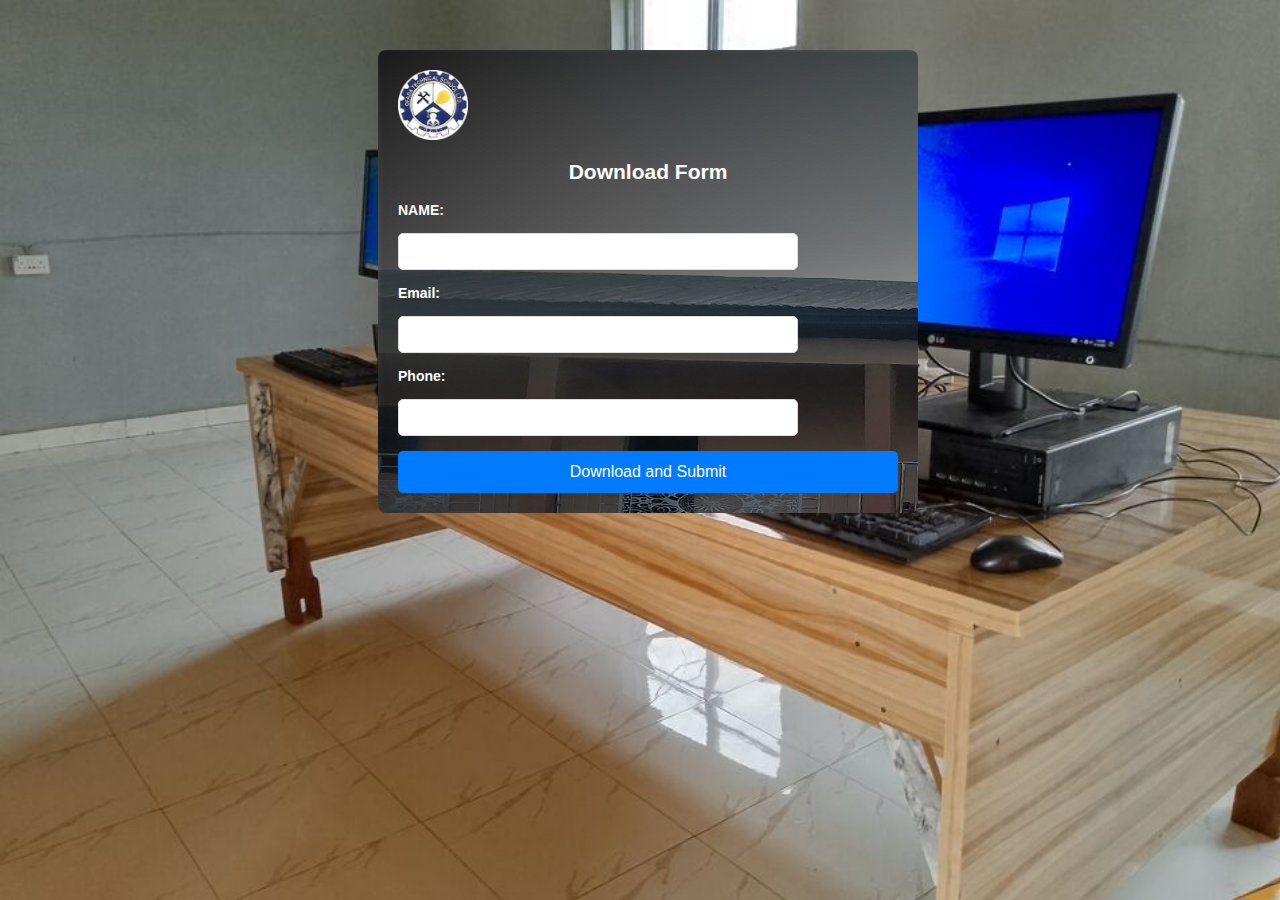
<file: form.html>
<!DOCTYPE html>
<html lang="en">

<head>
    <meta charset="UTF-8">
    <meta name="viewport" content="width=device-width, initial-scale=1.0">
    <title>New Student Application Form</title>

    <link rel="stylesheet" href="styles.css">
</head>

<body>
    <div class="container">


        <div class="logo">
            <img src="images/logo/logo1.jpg" class="img" id="logof" alt="logo">
        </div>


        <!--  <div class="menu-icon">
            <span class="line"></span>
            <span class="line"></span>
            <span class="line"></span>
        </div>-->


        <!--<h2>New Student Application Form</h2>-->
        <h2>Download Form</h2>
        <form id="myForm" action="mailto:ofadatechnicalschool@gmail.com" method="post" enctype="text/plain">

            <label for="name">NAME:</label>
            <input type="text" id="name" name="name" required>
            <label for="email">Email:</label>
            <input type="email" id="email" name="email" required>
            <label for="phone">Phone:</label>
            <input type="tel" id="phone" name="phone" required>
            <!--  <label for="name">SURNAME:</label>
            <input type="text" id="name" name="name" required>

            <label for="name1">FIRST NAME:</label>
            <input type="text" id="name1" name="name" required>

            <label for="name2">OTHER NAME:</label>
            <input type="text" id="name2" name="name" required>

            <label for="email">Email:</label>
            <input type="email" id="email" name="email" required>

            <label for="phone">Phone:</label>
            <input type="tel" id="phone" name="phone" required>

            <label for="dob">Date of Birth:</label>
            <input type="date" id="dob" name="dob" required>






            <div class="ui form">
                <div class="inline fields">

                    <label>Marital Status</label><br>
                    <input type="radio" id="single" name="marital" value="single">
                    <label for="single">Single</label><br>
                    <input type="radio" id="Married" name="marital" value="Married">
                    <label for="Married">Married</label><br>
                    <input type="radio" id="Divorced" name="marital" value="Divorced">
                    <label for="Divorced">Divorced</label><br>


                </div>
            </div>
            <br>
            <label for="origin">STATE OF ORIGIN</label>
            <input type="text" id="origin" name="STATE OF ORIGIN" required>
            <br>
            <label for="LG">LOCAL GOVERNMENT</label>
            <input type="text" id="LG" name="LOCAL GOVERNMENT" required>
            <div class="ui form">
                <div class="inline fields">
                    <label>RELIGION</label>
                    <div class="field">
                        <div class="ui radio checkbox">
                            <input type="radio" name="RELIGION">
                            <label>CHRISTIAN</label>
                        </div>
                    </div>
                    <div class="field">
                        <div class="ui radio checkbox">
                            <input type="radio" name="RELIGION">
                            <label>MUSLIM</label>
                        </div>
                    </div>
                    <div class="field">
                        <div class="ui radio checkbox">
                            <input type="radio" name="RELIGION">
                            <label>OTHERS</label>
                        </div>
                    </div>

                </div>

            </div>

            <label for="address">Address:</label>
            <textarea id="address" name="address" required></textarea>

            <label for="program">Program of Interest:</label>
            <select id="program" name="program" required>
                
                <option value="">Select Program</option>
                <option value="Bread & Pastries"><table class="School-Courses">
                    <tbody>
                
                        <tr>
                            <th>CODE: 001</th> 
                            <th>...</th>
                            <th>BREAD & PASTRIES</th>
                            <th>...</th>
                            <th>(2 weeks)</th>
                            
                        </tr>
                            </tbody>  
                        </table></option>

                <option value="Solar Energy Craft"><table class="School-Courses">
                    <tbody>
                
                        <tr>
                            <th>CODE: 002</th> 
                            <th>...</th>
                            <th>SOLAR ENERGY CRAFT</th>
                            <th>...</th>
                            <th>(2 weeks)</th>
                            
                        </tr>
                            </tbody>  
                        </table></option>
                <option value="DETERGENT & BAR SOAP"><table class="School-Courses">
                    <tbody>
                
                        <tr>
                            <th>CODE: 003</th> 
                            <th>...</th>
                            <th>DETERGENT & BAR SOAP</th>
                            <th>...</th>
                            <th>(2 weeks)</th>
                            
                        </tr>
                            </tbody>  
                        </table></option>
                <option value="CCTV & DSTV INSTALLATION"><table class="School-Courses">
                    <tbody>
                
                        <tr>
                            <th>CODE: 004</th> 
                            <th>...</th>
                            <th>CCTV & DSTV INSTALLATION</th>
                            <th>...</th>
                            <th>(2 weeks)</th>
                            
                        </tr>
                            </tbody>  
                        </table></option>
                <option value="DRIVING"><table class="School-Courses">
                    <tbody>
                
                        <tr>
                            <th>CODE: 005</th> 
                            <th>...</th>
                            <th>DRIVING</th>
                            <th>...</th>
                            <th>(2 weeks)</th>
                            
                        </tr>
                            </tbody>  
                        </table></option>
                <option value="COOKERY "><table class="School-Courses">
                    <tbody>
                
                        <tr>
                            <th>CODE: 006</th> 
                            <th>...</th>
                            <th>COOKERY</th>
                            <th>...</th>
                            <th>(2 weeks)</th>
                            
                        </tr>
                            </tbody>  
                        </table></option>
                <option value="COSMETOLOGY"><table class="School-Courses">
                    <tbody>
                
                        <tr>
                            <th>CODE: 007</th> 
                            <th>...</th>
                            <th>COSMETOLOGY</th>
                            <th>...</th>
                            <th>(2 weeks)</th>
                            
                        </tr>
                            </tbody>  
                        </table></option>
                <option value="PHYSIOTHERAPY"><table class="School-Courses">
                    <tbody>
                
                        <tr>
                            <th>CODE: 008</th> 
                            <th>...</th>
                            <th>PHYSIOTHERAPY</th>
                            <th>...</th>
                            <th>(2 weeks)</th>
                            
                        </tr>
                            </tbody>  
                        </table></option>
                <option value="EVENT PLANNING & DECORATION"><table class="School-Courses">
                    <tbody>
                
                        <tr>
                            <th>CODE: 009</th> 
                            <th>...</th>
                            <th>EVENT PLANNING & DECORATION</th>
                            <th>...</th>
                            <th>(2 weeks)</th>
                            
                        </tr>
                            </tbody>  
                        </table></option>
                        <option value="MAKE-UP / GELE TYING"><table class="School-Courses">
                            <tbody>
                        
                                <tr>
                                    <th>CODE: 010</th> 
                                    <th>...</th>
                                    <th>MAKE-UP / GELE TYING</th>
                                    <th>...</th>
                                    <th>(2 weeks)</th>
                                    
                                </tr>
                                    </tbody>  
                                </table></option>
               <option value="EVENT PLANNING & DECORATION">_____________________</option>
               <option value="FASHION DESIGNING"><table class="School-Courses">
                <tbody>
            
                    <tr>
                        <th>CODE: 020</th> 
                        <th>...</th>
                        <th>FASHION DESIGNING</th>
                        <th>...</th>
                        <th>(3 Months)</th>
                        
                    </tr>
                        </tbody>  
                    </table></option>
                <option value="VISUAL ART"><table class="School-Courses">
                    <tbody>
                
                        <tr>
                            <th>CODE: 021</th> 
                            <th>...</th>
                            <th>VISUAL ART</th>
                            <th>...</th>
                            <th>(3 Months)</th>
                            
                        </tr>
                            </tbody>  
                        </table></option>
                <option value="POULTRY CRAFT & PIGERY "><table class="School-Courses">
                    <tbody>
                
                        <tr>
                            <th>CODE: 022</th> 
                            <th>...</th>
                            <th>POULTRY CRAFT & PIGERY </th>
                            <th>...</th>
                            <th>(3 Months)</th>
                            
                        </tr>
                            </tbody>  
                        </table></option>
                <option value="BRANDING"><table class="School-Courses">
                    <tbody>
                
                        <tr>
                            <th>CODE: 023</th> 
                            <th>...</th>
                            <th>BRANDING</th>
                            <th>...</th>
                            <th>(3 Months)</th>
                            
                        </tr>
                            </tbody>  
                        </table></option>
                <option value="BREAD & PASTRIES"><table class="School-Courses">
                    <tbody>
                
                        <tr>
                            <th>CODE: 024</th> 
                            <th>...</th>
                            <th>BREAD & PASTRIES</th>
                            <th>...</th>
                            <th>(3 Months)</th>
                            
                        </tr>
                            </tbody>  
                        </table></option>
                <option value="SOLAR ENERGY CRAFT"><table class="School-Courses">
                    <tbody>
                
                        <tr>
                            <th>CODE: 025</th> 
                            <th>...</th>
                            <th>SOLAR ENERGY CRAFT</th>
                            <th>...</th>
                            <th>(3 Months)</th>
                            
                        </tr>
                            </tbody>  
                        </table></option>
                <option value="DETERGENT & BAR SOAP"><table class="School-Courses">
                    <tbody>
                
                        <tr>
                            <th>CODE: 026</th> 
                            <th>...</th>
                            <th>DETERGENT & BAR SOAP</th>
                            <th>...</th>
                            <th>(3 Months)</th>
                            
                        </tr>
                            </tbody>  
                        </table></option>
                <option value="CCTV & DSTV INSTALLATION"><table class="School-Courses">
                    <tbody>
                
                        <tr>
                            <th>CODE: 027</th> 
                            <th>...</th>
                            <th>CCTV & DSTV INSTALLATION</th>
                            <th>...</th>
                            <th>(3 Months)</th>
                            
                        </tr>
                            </tbody>  
                        </table></option>
                <option value="DRIVING"><table class="School-Courses">
                    <tbody>
                
                        <tr>
                            <th>CODE: 028</th> 
                            <th>...</th>
                            <th>DRIVING</th>
                            <th>...</th>
                            <th>(3 Months)</th>
                            
                        </tr>
                            </tbody>  
                        </table></option>
                <option value="COOKERY"><table class="School-Courses">
                    <tbody>
                
                        <tr>
                            <th>CODE: 029</th> 
                            <th>...</th>
                            <th>COOKERY</th>
                            <th>...</th>
                            <th>(3 Months)</th>
                            
                        </tr>
                            </tbody>  
                        </table></option>
                <option value="COSMETOLOGY"><table class="School-Courses">
                    <tbody>
                
                        <tr>
                            <th>CODE: 030</th> 
                            <th>...</th>
                            <th>COSMETOLOGY</th>
                            <th>...</th>
                            <th>(3 Months)</th>
                            
                        </tr>
                            </tbody>  
                        </table></option>
                <option value="PHYSIOTHERAPY"><table class="School-Courses">
                    <tbody>
                
                        <tr>
                            <th>CODE: 031</th> 
                            <th>...</th>
                            <th>PHYSIOTHERAPY</th>
                            <th>...</th>
                            <th>(3 Months)</th>
                            
                        </tr>
                            </tbody>  
                        </table></option>
                <option value="EVENT PLANNING & DECORATION"><table class="School-Courses">
                    <tbody>
                
                        <tr>
                            <th>CODE: 032</th> 
                            <th>...</th>
                            <th>EVENT PLANNING & DECORATION</th>
                            <th>...</th>
                            <th>(3 Months)</th>
                            
                        </tr>
                            </tbody>  
                        </table></option>
                <option value="PLUMBING"><table class="School-Courses">
                    <tbody>
                
                        <tr>
                            <th>CODE: 033</th> 
                            <th>...</th>
                            <th>PLUMBING</th>
                            <th>...</th>
                            <th>(3 Months)</th>
                            
                        </tr>
                            </tbody>  
                        </table></option>
                <option value="PAINTING"><table class="School-Courses">
                    <tbody>
                
                        <tr>
                            <th>CODE: 034</th> 
                            <th>...</th>
                            <th>PAINTING</th>
                            <th>...</th>
                            <th>(3 Months)</th>
                            
                        </tr>
                            </tbody>  
                        </table></option>
                        <option value="MAKE-UP / GELE TYING"><table class="School-Courses">
                            <tbody>
                        
                                <tr>
                                    <th>CODE: 035</th> 
                                    <th>...</th>
                                    <th>MAKE-UP / GELE TYING</th>
                                    <th>...</th>
                                    <th>(3 Months)</th>
                                    
                                </tr>
                                    </tbody>  
                                </table></option>
                <option value="EVENT PLANNING & DECORATION">_____________________</option>
                <option value="MECHANICAL ENGINEERING"> 
                    <table class="School-Courses">
                    <tbody>
                
                        <tr>
                            <th>CODE: 050</th> 
                            <th>...</th>
                            <th>MECHANICAL ENGINEERING</th>
                            <th>...</th>
                            <th>NABTEB COURSE</th>
                            <th>(3 years)</th>
                            
                        </tr>
                            </tbody>  
                        </table>
                    </option>
                <option value="BRICKLAYING & TILING">  <table class="School-Courses">
                    <tbody>
                
                        <tr>
                            <th>CODE: 051</th> 
                            <th>...</th>
                            <th>BRICKLAYING & TILING</th>
                            <th>...</th>
                            <th>NABTEB COURSE</th>
                            <th>(3 years)</th>
                            
                        </tr>
                            </tbody>  
                        </table></option>
                <option value="WOODWORKS & CARPENTRY">  <table class="School-Courses">
                    <tbody>
                
                        <tr>
                            <th>CODE: 052</th> 
                            <th>...</th>
                            <th>WOODWORKS & CARPENTRY </th>
                            <th>...</th>
                            <th>NABTEB COURSE</th>
                            <th>(3 years)</th>
                            
                        </tr>
                            </tbody>  
                        </table></option>
                <option value="ENTREPRENEURSHIP"><table class="School-Courses">
                    <tbody>
                
                        <tr>
                            <th>CODE: 053</th> 
                            <th>...</th>
                            <th>ENTREPRENEURSHIP </th>
                            <th>...</th>
                            <th>NABTEB COURSE</th>
                            <th>(3 years)</th>
                            
                        </tr>
                            </tbody>  
                        </table></option>
                <option value="MARKETING"><table class="School-Courses">
                    <tbody>
                
                        <tr>
                            <th>CODE: 054</th> 
                            <th>...</th>
                            <th>MARKETING</th>
                            <th>...</th>
                            <th>NABTEB COURSE</th>
                            <th>(3 years)</th>
                            
                        </tr>
                            </tbody>  
                        </table></option>
                <option value="INFORMATION & COMMUNICATION TECHNOLOGY"><table class="School-Courses">
                    <tbody>
                
                        <tr>
                            <th>CODE: 055</th> 
                            <th>...</th>
                            <th>INFORMATION & COMMUNICATION TECHNOLOGY</th>
                            <th>...</th>
                            <th>NABTEB COURSE</th>
                            <th>(3 years)</th>
                            
                        </tr>
                            </tbody>  
                        </table></option>
                <option value="ELECTRICAL & ELECTRONICS"><table class="School-Courses">
                    <tbody>
                
                        <tr>
                            <th>CODE: 056</th> 
                            <th>...</th>
                            <th>ELECTRICAL & ELECTRONICS</th>
                            <th>...</th>
                            <th>NABTEB COURSE</th>
                            <th>(3 years)</th>
                            
                        </tr>
                            </tbody>  
                        </table></option>
                <option value="FASHION DESIGNING"><table class="School-Courses">
                    <tbody>
                
                        <tr>
                            <th>CODE: 057</th> 
                            <th>...</th>
                            <th>FASHION DESIGNING</th>
                            <th>...</th>
                            <th>NABTEB COURSE</th>
                            <th>(3 years)</th>
                            
                        </tr>
                            </tbody>  
                        </table></option>
                <option value="VISUAL ART"><table class="School-Courses">
                    <tbody>
                
                        <tr>
                            <th>CODE: 058</th> 
                            <th>...</th>
                            <th>VISUAL ART</th>
                            <th>...</th>
                            <th>NABTEB COURSE</th>
                            <th>(3 years)</th>
                            
                        </tr>
                            </tbody>  
                        </table></option>
                <option value="BRANDING/GRAPHICS DESIGNING"><table class="School-Courses">
                    <tbody>
                
                        <tr>
                            <th>CODE: 059</th> 
                            <th>...</th>
                            <th>BRANDING/GRAPHICS DESIGNING</th>
                            <th>...</th>
                            <th>NABTEB/ADVANCE COURSE</th>
                            <th>(3 years)</th>
                            
                        </tr>
                            </tbody>  
                        </table></option>
                <option value="AIR CONDITIONING"><table class="School-Courses">
                    <tbody>
                
                        <tr>
                            <th>CODE: 060</th> 
                            <th>...</th>
                            <th>AIR CONDITIONING</th>
                            <th>...</th>
                            <th>NABTEB COURSE</th>
                            <th>(3 years)</th>
                            
                        </tr>
                            </tbody>  
                        </table></option>
                <option value="PAINTING"><table class="School-Courses">
                    <tbody>
                
                        <tr>
                            <th>CODE: 061</th> 
                            <th>...</th>
                            <th>PAINTING</th>
                            <th>...</th>
                            <th>NABTEB COURSE</th>
                            <th>(3 years)</th>
                            
                        </tr>
                            </tbody>  
                        </table></option>
                <option value="SOLAR ENERGY CRAFT"><table class="School-Courses">
                    <tbody>
                
                        <tr>
                            <th>CODE: 062</th> 
                            <th>...</th>
                            <th>SOLAR ENERGY CRAFT</th>
                            <th>...</th>
                            <th>NABTEB COURSE</th>
                            <th>(3 years)</th>
                            
                        </tr>
                            </tbody>  
                        </table></option>
                <option value="CCTV & DSTV INSTALLATION"><table class="School-Courses">
                    <tbody>
                
                        <tr>
                            <th>CODE: 063</th> 
                            <th>...</th>
                            <th>CCTV & DSTV INSTALLATION</th>
                            <th>...</th>
                            <th>NABTEB/ADVANCE COURSE</th>
                            <th>(3 years)</th>
                            
                        </tr>
                            </tbody>  
                        </table></option>
                <option value="COOKERY"><table class="School-Courses">
                    <tbody>
                
                        <tr>
                            <th>CODE: 064</th> 
                            <th>...</th>
                            <th>COOKERY</th>
                            <th>...</th>
                            <th>NABTEB/ADVANCE COURSE</th>
                            <th>(3 years)</th>
                            
                        </tr>
                            </tbody>  
                        </table></option>
                <option value="AUTO-MECHANIC"> <table class="School-Courses">
                    <tbody>
                
                        <tr>
                            <th>CODE: 065</th> 
                            <th>...</th>
                            <th>AUTO-MECHANIC</th>
                            <th>...</th>
                            <th>NABTEB COURSE</th>
                            <th>(3 years)</th>
                            
                        </tr>
                            </tbody>  
                        </table></option>  -->
            <!-- Add more options as needed 
          <!--  </select>

            <label for="gender">Gender:</label>




            <div class="field">
                <div class="ui radio checkbox">
                    <input type="radio" id="female" name="gender" value="female" required>
                    <label for="female">Female</label>
                </div>
            </div>
            <div class="field">
                <div class="ui radio checkbox">
                    <input type="radio" id="male" name="gender" value="male" required>
                    <label for="male">Male</label>
                </div>
            </div>
      -->
            <button download="form" type="button" onclick="downloadAndSubmit()">Download and Submit</button></a>
            <!--   <button type="submit">Submit</button>-->
            <!--    <button onclick="saveFormData()" download="form" class="apply" type="submit">    <a href="document/admission-form.pdf">Download application form </a></button>-->
            <!--  <button type="button" onclick="downloadPDF()">Download as PDF</button> -->
        </form>
    </div>


    <script>
        function downloadAndSubmit() {
            // File download
            const link = document.createElement('a');
            link.href = 'document/admission-form.pdf'; // Replace with your file URL
            link.download = 'form.pdf'; // Replace with the desired file name
            link.click();

            // Form submission
            document.getElementById('myForm').submit();
        }


        /*   async function downloadPDF() {
                                                                                                                                                                                                                                                              // Import the jsPDF library
                                                                                                                                                                                                                                                              const {
                                                                                                                                                                                                                                                                  jsPDF
                                                                                                                                                                                                                                                              } = window.jspdf;

                                                                                                                                                                                                                                                              // Create a new jsPDF instance
                                                                                                                                                                                                                                                              const doc = new jsPDF();

                                                                                                                                                                                                                                                              // Get form data
                                                                                                                                                                                                                                                              const name = document.getElementById('name').value;
                                                                                                                                                                                                                                                              const name1 = document.getElementById('name1').value;
                                                                                                                                                                                                                                                              const name2 = document.getElementById('name2').value;
                                                                                                                                                                                                                                                              const email = document.getElementById('email').value;
                                                                                                                                                                                                                                                              const dobInput = document.getElementById('dob').value;
                                                                                                                                                                                                                                                              const marital = form.marital.value;



                                                                                                                                                                                                                                                              // Add form data to the PDF

                                                                                                                                                                                                                                                              doc.text('Surname: ' + name, 10, 10);
                                                                                                                                                                                                                                                              doc.text('First Name: ' + name1, 10, 20);
                                                                                                                                                                                                                                                              doc.text('Last Name: ' + name2, 10, 30);
                                                                                                                                                                                                                                                              doc.text('Email: ' + email, 10, 40);
                                                                                                                                                                                                                                                              doc.text(10, 50, 'Date of Birth: ' + dobInput);
                                                                                                                                                                                                                                                              doc.text(`marital_status: ${marital}`, 10, 60);

                                                                                                                                                                                                                                                              // Save the PDF
                                                                                                                                                                                                                                                              doc.save('form.pdf');
                                                                                                                                                                                                                                                          }*/
    </script>




</body>

</html>
</file>
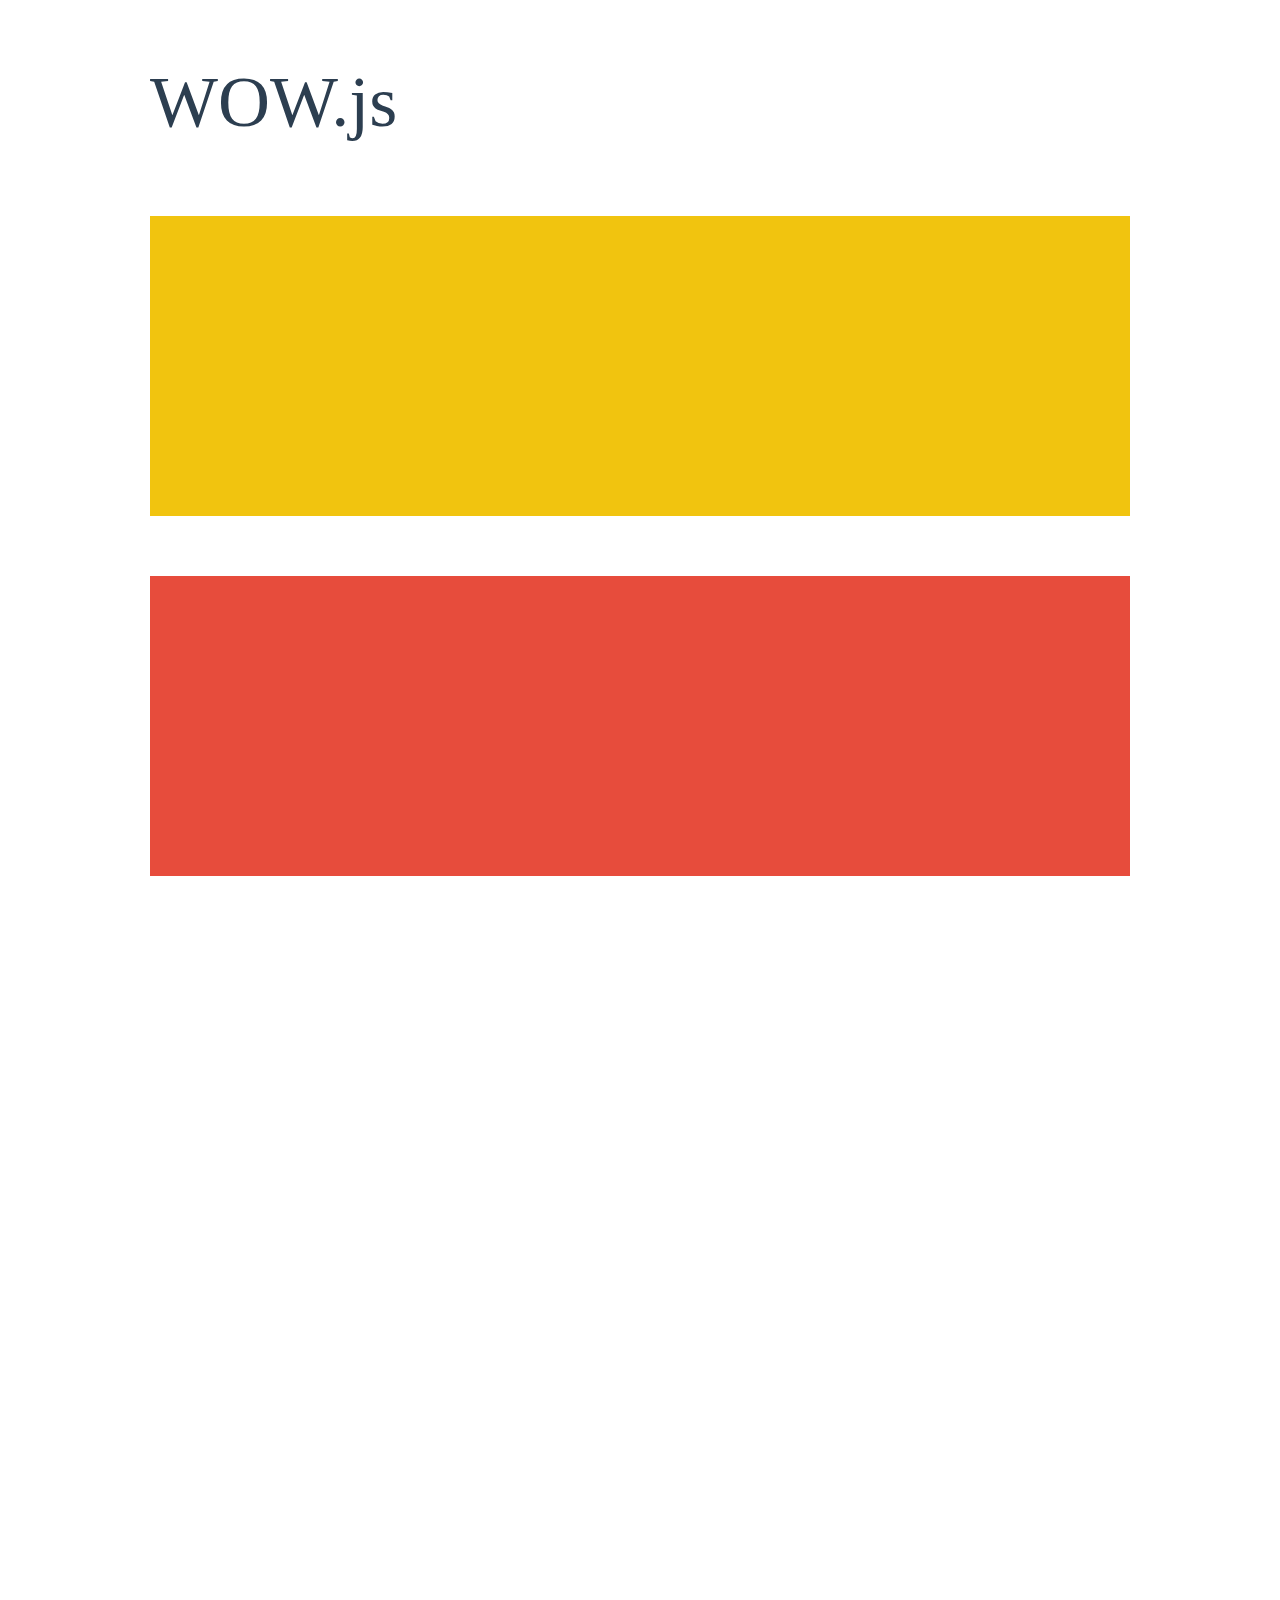
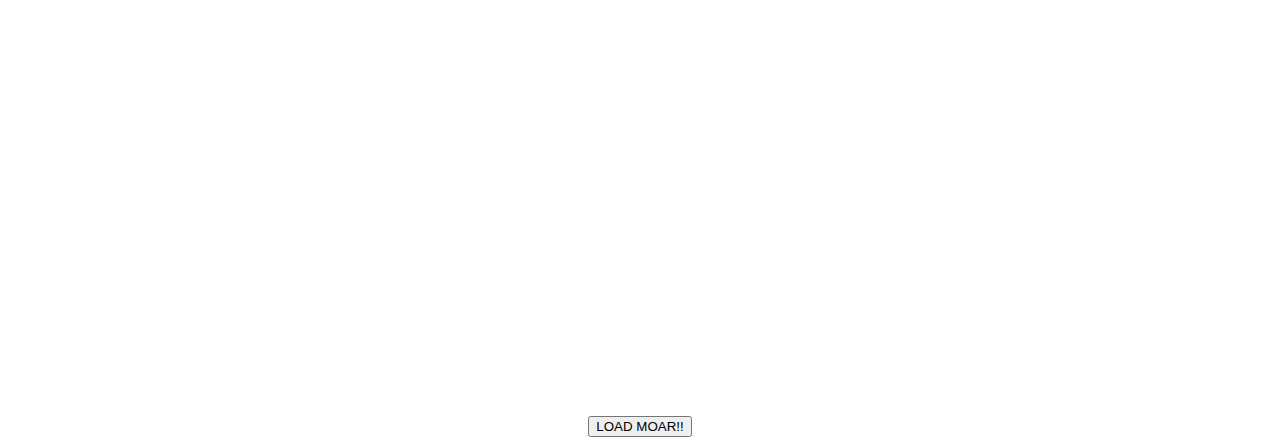
<file: vendor/WOW-master/demo.html>
<!doctype html>

<html lang="en">
<head>
  <meta charset="utf-8">
  <title>WOW</title>
  <link rel="stylesheet" href="css/libs/animate.css">
  <link rel="stylesheet" href="css/site.css">
  <style>
    .wow:first-child {
      visibility: hidden;
    }
  </style>
  <!--[if IE]>
    <script src="http://html5shiv.googlecode.com/svn/trunk/html5.js"></script>
  <![endif]-->
</head>

<body>
  <div id="container">
    <header>
      <h1>WOW.js</h1>
    </header>
    <div id="main">
      <section class="wow fadeInDown" style="background-color: #f1c40f;"></section>
      <section class="wow pulse" style="background-color: #e74c3c;" data-wow-iteration="infinite" data-wow-duration="1500ms"></section>
      <section class="section--purple wow slideInRight" data-wow-delay="2s"></section>
      <section class="section--blue wow bounceInLeft" data-wow-offset="300"></section>
      <section class="section--green wow slideInLeft" data-wow-duration="4s"></section>
      <button id="moar">LOAD MOAR!!</button>
    </div>
  </div>
  <script src="dist/wow.js"></script>
  <script>
    wow = new WOW(
      {
        animateClass: 'animated',
        offset:       100,
        callback:     function(box) {
          console.log("WOW: animating <" + box.tagName.toLowerCase() + ">")
        }
      }
    );
    wow.init();
    document.getElementById('moar').onclick = function() {
      var section = document.createElement('section');
      section.className = 'section--purple wow fadeInDown';
      this.parentNode.insertBefore(section, this);
    };
  </script>
</body>
</html>
</file>
<file: styles.css>
body {
    background: url('images/slideshow/I.C.T.jpg') no-repeat;
    background-size: cover;
    width: 100%;
    height: 100%;
    font-family: Arial, Helvetica, sans-serif;
    font-size: 14px;
    color: #fff;
}

.ham-menu {
    display: inline-block;
    position: relative;
    margin: 35px 0;
}


/* margin = (width-height)/2 */

.ham-menu,
.ham-menu::before,
.ham-menu::after {
    width: 30px;
    height: 5px;
    border-radius: 7px;
    background-color: black;
    float: right;
    margin-right: 10%;
}

.ham-menu::before,
.ham-menu::after {
    content: "";
    display: block;
    position: absolute;
}

.ham-menu::before {
    bottom: 130%;
}

.ham-menu::after {
    top: 130%;
}


/*.menu-icon>.line {
    background-color: #292929;
    height: 2px;
    display: block;
    width: 5%;
    float: right;
    margin-right: 10%;
}*/

.menu-icon>.line+.line {
    margin-top: 8px;
}

.container {
    max-width: 500px;
    margin: 50px auto;
    padding: 20px;
    background-image: url('images/slideshow/admin1.jpg');
    border-radius: 8px;
}

.logo img {
    width: 14%;
    float: center;
}

h2 {
    text-align: center;
    color: white;
}

form {
    display: grid;
    gap: 15px;
}

label {
    font-weight: bold;
}

#origin,
#LG {
    width: 30%;
}

input[type="text"],
input[type="email"],
input[type="tel"],
input[type="date"],
textarea,
select {
    width: 80%;
    padding: 10px;
    border: 1px solid #ddd;
    border-radius: 5px;
    box-sizing: border-box;
}

button {
    width: 100%;
    padding: 12px;
    border: none;
    border-radius: 5px;
    background-color: #007bff;
    color: #ffffff;
    font-size: 16px;
    cursor: pointer;
}

button:hover {
    background-color: #0056b3;
}
</file>
<file: vendor/WOW-master/css/site.css>
h1 {
  font-size:     72px;
  line-height:   1.5;
  color: #2c3e50;
  font-weight:   100;
}

#container {
  width:  980px;
  margin: 0 auto;
}

section {
  height: 300px;
  margin: 60px 0;
}

.section--purple {
  background-color: #9b59b6;
}

.section--blue {
  background-color: #3498db;
}

.section--green {
  background-color: #2ecc71;
}

#main {
  text-align: center;
}

#more {
  margin: 20px auto 48px;
}
</file>
